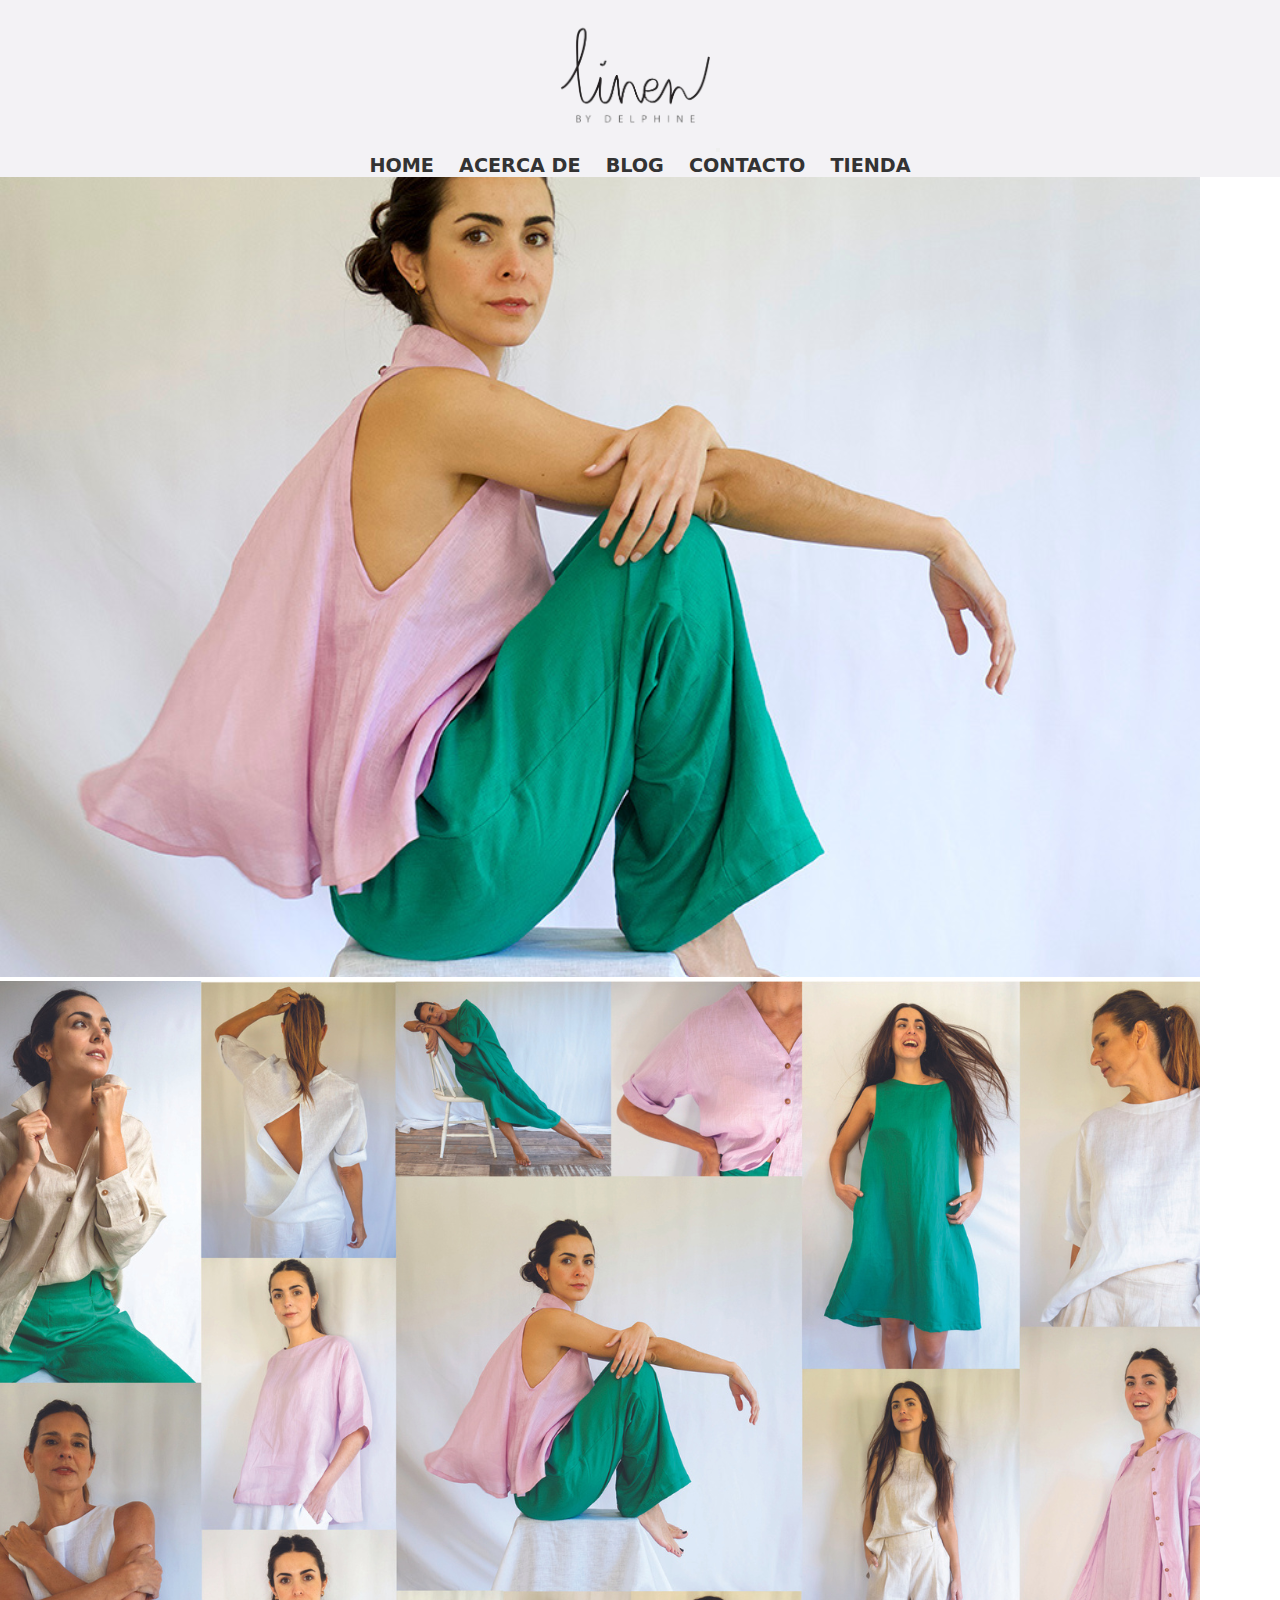
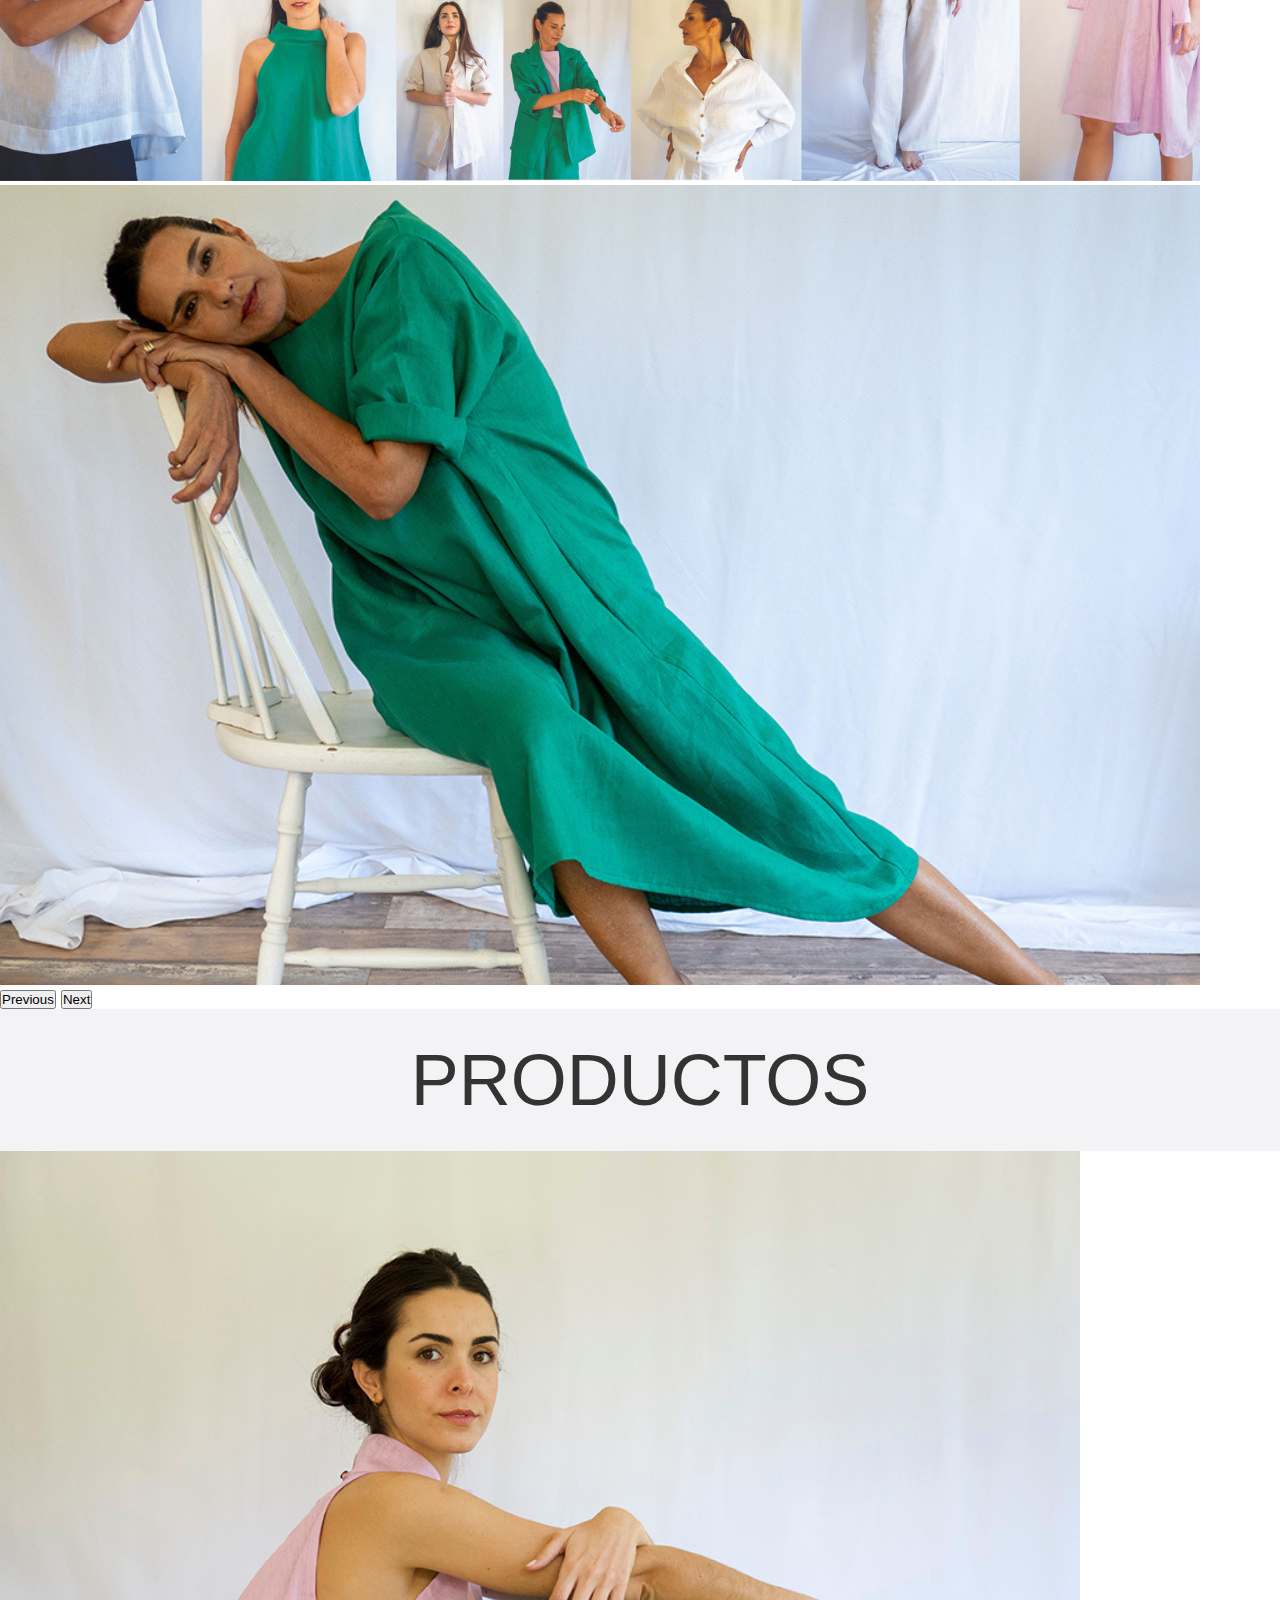
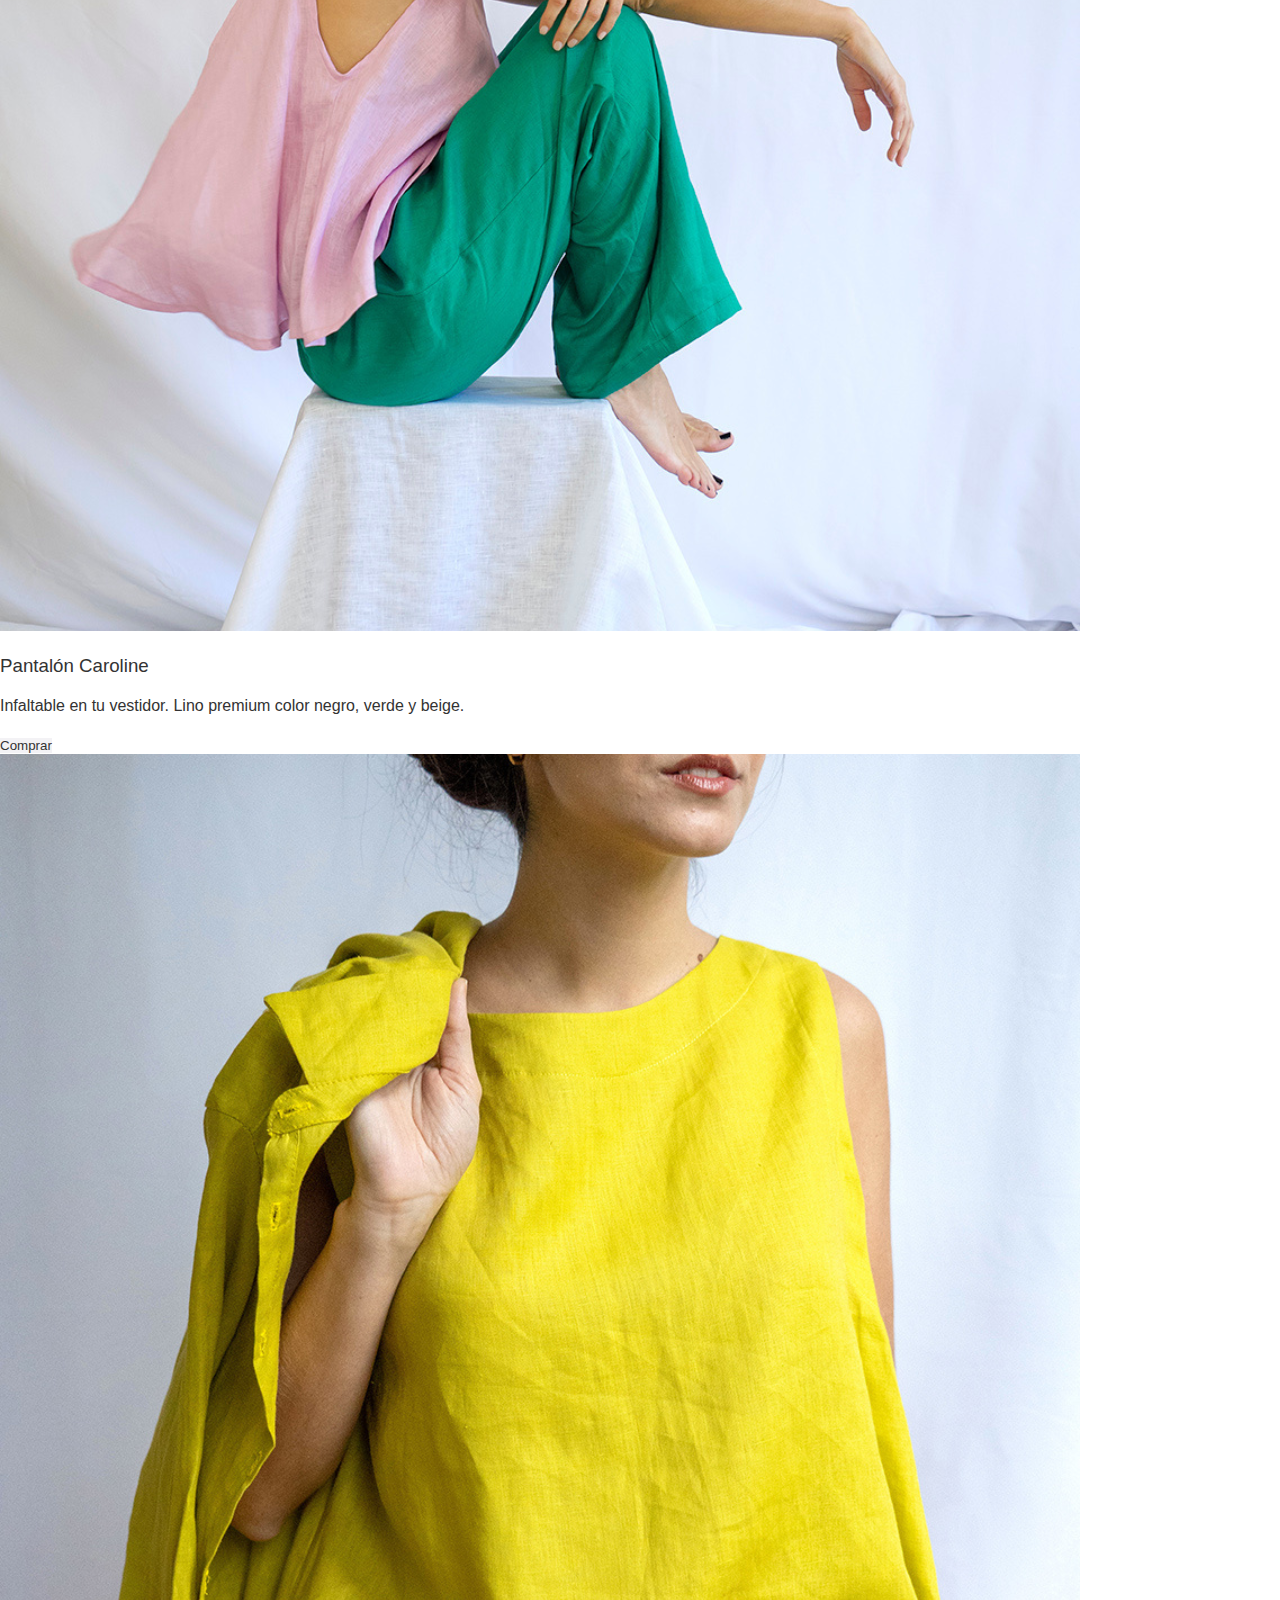
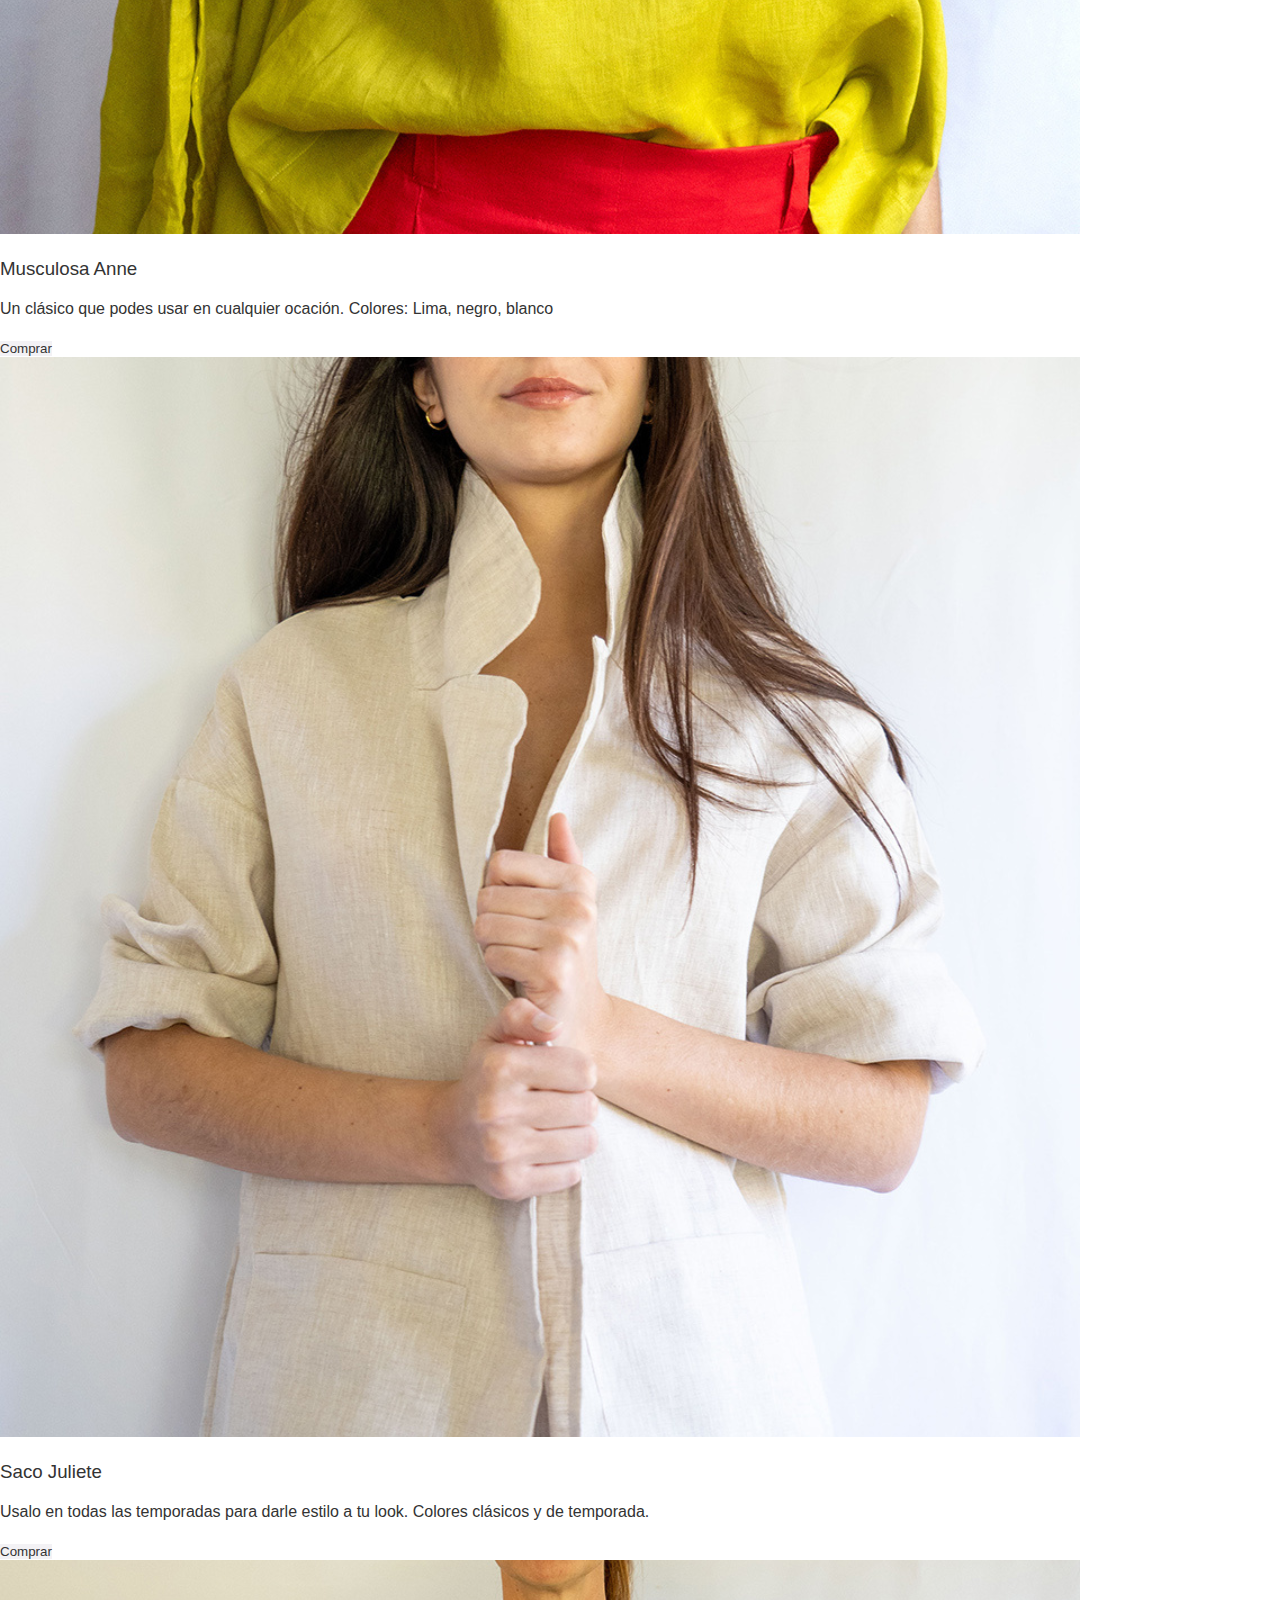
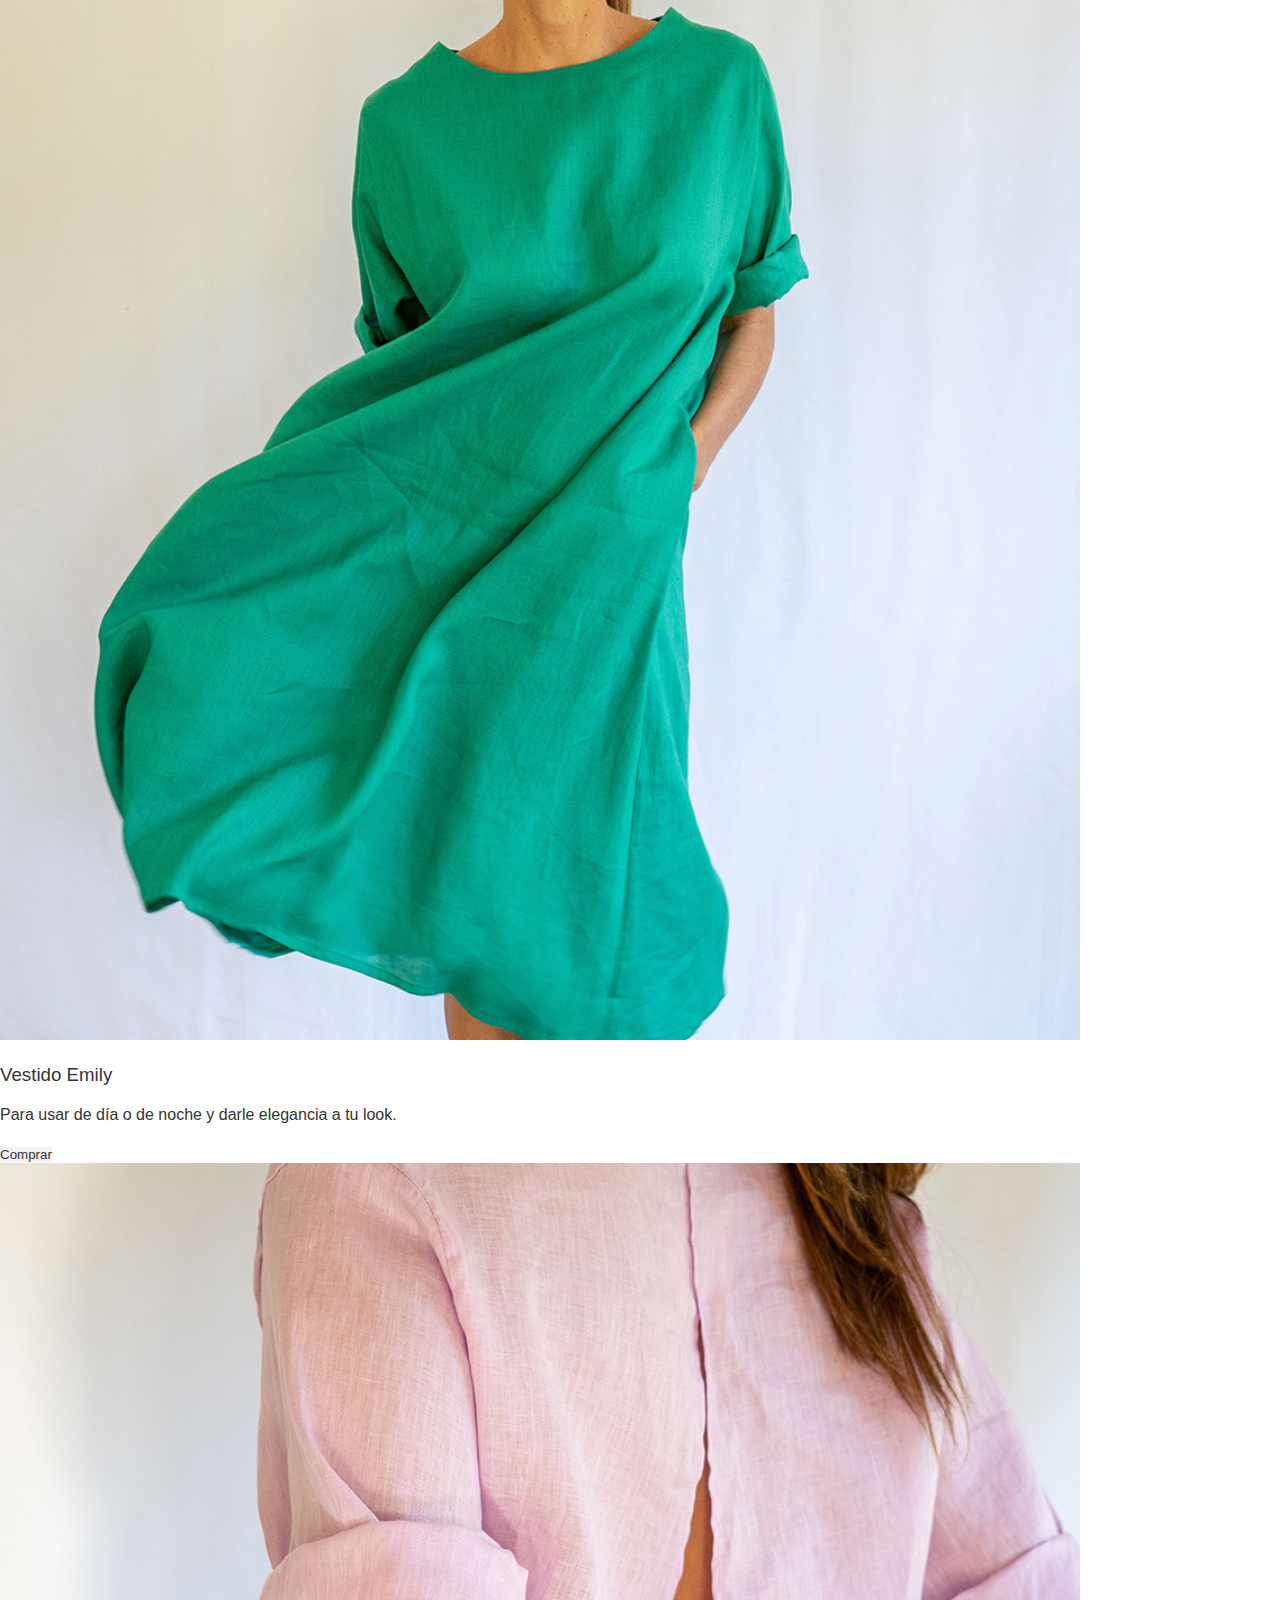
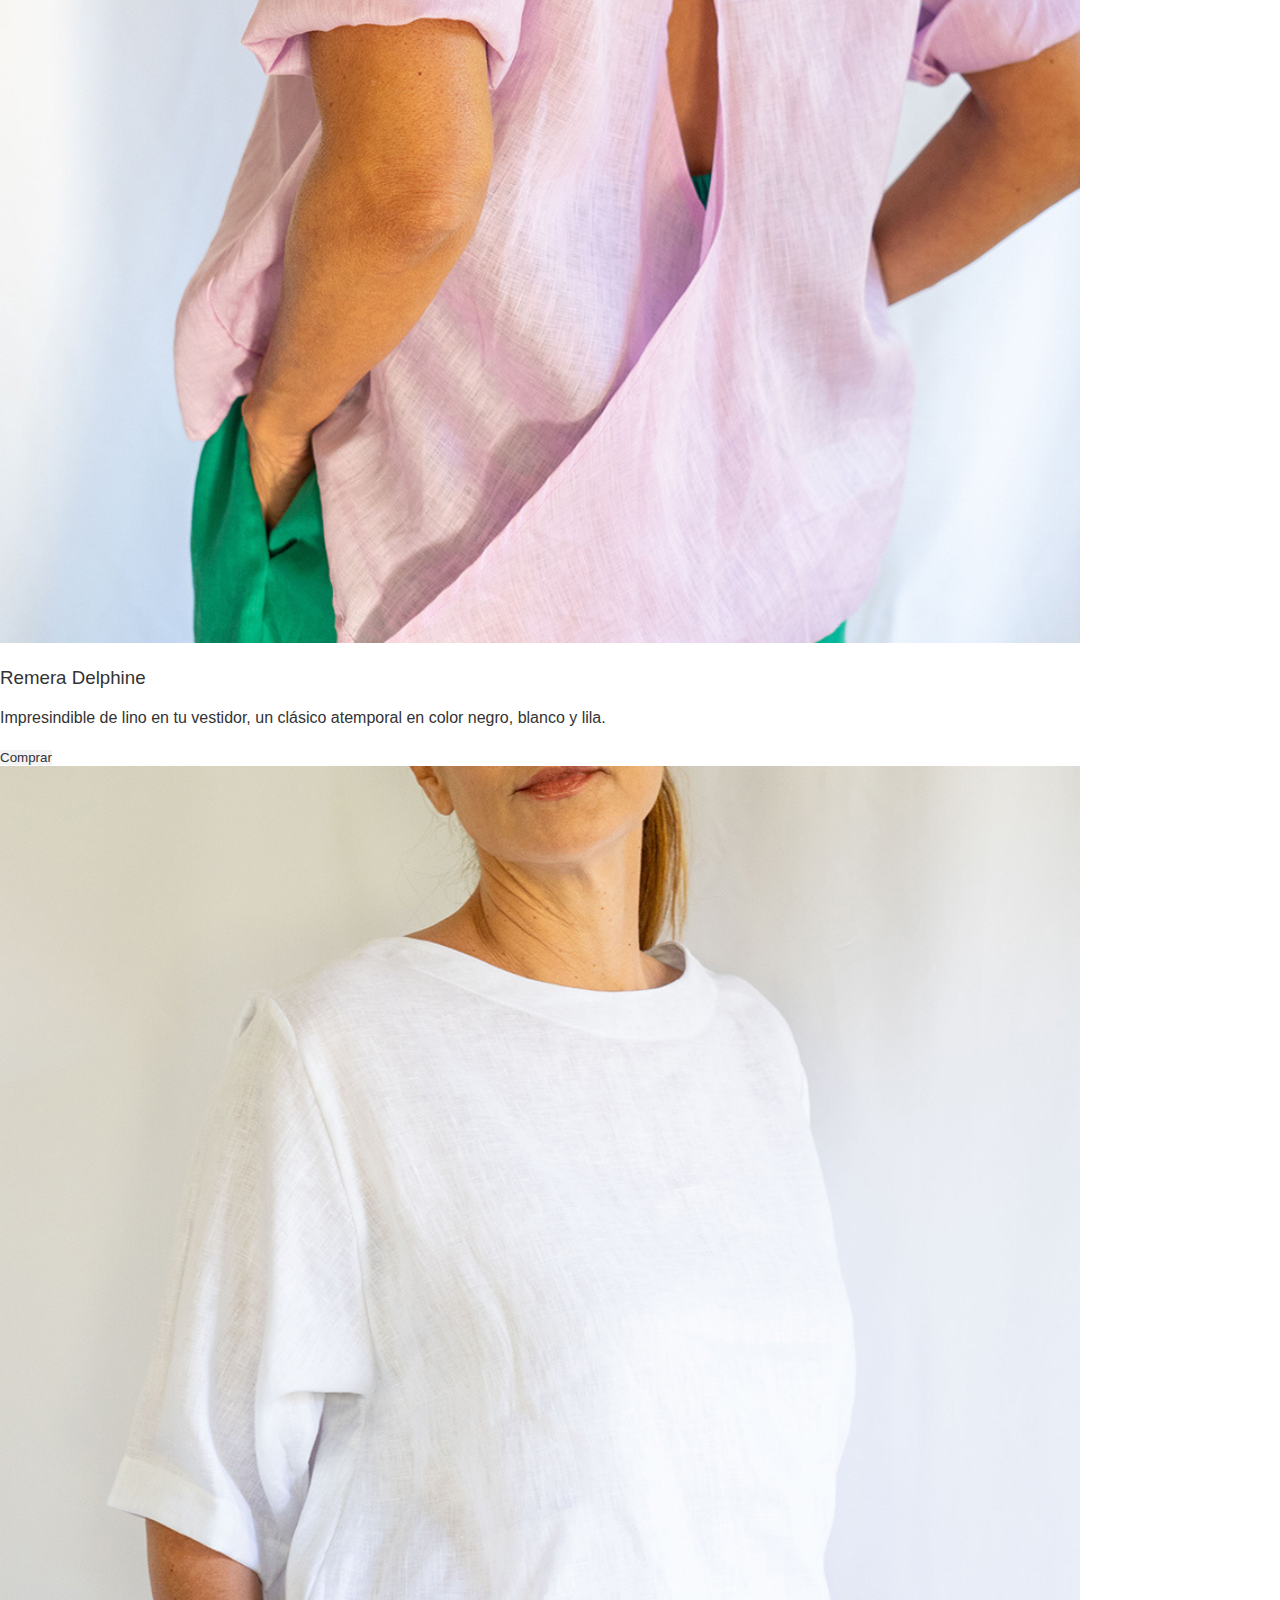
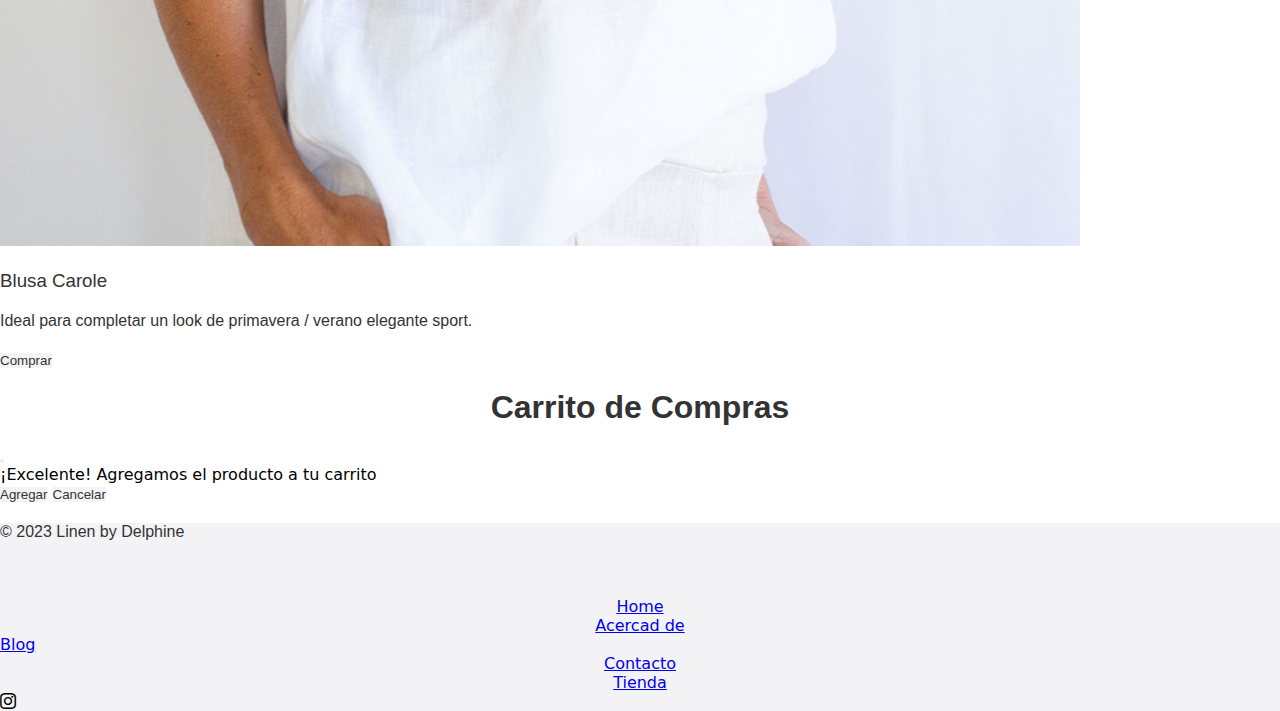
<file: index.html>
<!DOCTYPE html>
<html lang="es">

<head>
    <meta charset="UTF-8">
    <meta name="viewport" content="width=device-width, initial-scale=1.0">
    <title>Linen by Delphine | Home</title>
    <meta name="description" content="Linen by Delphine | Prendas de lino premium">
    <link href="https://cdn.jsdelivr.net/npm/bootstrap@5.3.2/dist/css/bootstrap.min.css" rel="stylesheet"
        integrity="sha384-T3c6CoIi6uLrA9TneNEoa7RxnatzjcDSCmG1MXxSR1GAsXEV/Dwwykc2MPK8M2HN" crossorigin="anonymous">

    <link rel="stylesheet" href="https://cdn.jsdelivr.net/npm/bootstrap-icons@1.11.1/font/bootstrap-icons.css">

    <link rel="stylesheet" href="css/estilo.css">

</head>

<!--  Class container es de boostrap -->

<body class="container-fluid">
    <!-- sticky-top para que no se mueva el encabezado -->
    <header class="sticky-top navbar navbar-expand-lg  encabezado">
        <div class="container-fluid">
            <a class="navbar-brand" href="#"></a>
            <img class="logo" src="img/logo linen by Delphine-transparente.png" alt="Logo Linen by Delphine">
            <button class="navbar-toggler" type="button" data-bs-toggle="collapse" data-bs-target="#navbarNavAltMarkup"
                aria-controls="navbarNavAltMarkup" aria-expanded="false" aria-label="Toggle navigation">
                <span class="navbar-toggler-icon"></span>
            </button>

            <nav class="collapse navbar-collapse" id="navbarNavAltMarkup">
                <ul class="navbar-nav ms-auto menuNav">
                    <div class="navbar-nav ms-auto">
                        <li><a class="nav-link" href="index.html">Home</a>
                        </li>
                        <li><a class="nav-link" href="html/acercade.html">Acerca de</a>
                        </li>
                        <li> <a class="nav-link" href="html/blog.html">Blog</a>
                        </li>
                        <li><a class="nav-link" href="html/contacto.html">Contacto</a>
                        </li>
                        <li><a class="nav-link" href="html/tienda.html">Tienda</a>
                        </li>
                    </div>
                </ul>
            </nav>
        </div>

    </header>


    <div id="carouselExample" class="carousel slide">
        <div class="carousel-inner">
            <div class="carousel-item active">
                <img src="img/Portada1.png" class="d-block w-100" alt="Portada Linen">
            </div>
            <div class="carousel-item">
                <img src="img/Portada 2.png" class="d-block w-100" alt="Effortless Chic Linen ">
            </div>
            <div class="carousel-item">
                <img src="img/Portada 3.png" class="d-block w-100" alt="Linen by Delphine">
            </div>
        </div>
        <button class="carousel-control-prev" type="button" data-bs-target="#carouselExample" data-bs-slide="prev">
            <span class="carousel-control-prev-icon" aria-hidden="true"></span>
            <span class="visually-hidden">Previous</span>
        </button>
        <button class="carousel-control-next" type="button" data-bs-target="#carouselExample" data-bs-slide="next">
            <span class="carousel-control-next-icon" aria-hidden="true"></span>
            <span class="visually-hidden">Next</span>
        </button>
    </div>

    </div>

    <div class="productos">
        <h2>Productos</h2>
    </div>

    <div class="row">
        <div class="card col-xl-4 col-md-6 col-sm-12">
            <img src="img/Cuadrada 1.png" class="card-img-top imgCard" alt="Camisa lino">
            <div class="card-body">
                <h3 class="card-title">Pantalón Caroline</h3>
                <p class="card-text">Infaltable en tu vestidor. Lino premium color negro, verde y beige.</p>
                <button type="button" class="btn btnLinen" data-bs-toggle="modal"
                    data-bs-target="#exampleModal">Comprar</button>
            </div>
        </div>

        <div class="card col-xl-4 col-md-6 col-sm-12">
            <img src="img/Cuadrada 2.png" class="card-img-top imgCard" alt="Musculosa lino">
            <div class="card-body">
                <h3 class="card-title">Musculosa Anne</h3>
                <p class="card-text">Un clásico que podes usar en cualquier ocación. Colores: Lima, negro, blanco</p>
                <button type="button" class="btn btnLinen" data-bs-toggle="modal"
                    data-bs-target="#exampleModal">Comprar</button>
            </div>
        </div>

        <div class="card col-xl-4 col-md-6 col-sm-12">
            <img src="img/Cuadrada 3.png" class="card-img-top imgCard" alt="Blusa lino">
            <div class="card-body ">
                <h3 class="card-title">Saco Juliete</h3>
                <p class="card-text">Usalo en todas las temporadas para darle estilo a tu look. Colores clásicos y de temporada.</p>
                <button type="button" class="btn btnLinen" data-bs-toggle="modal"
                    data-bs-target="#exampleModal">Comprar</button>
            </div>
        </div>

        <div class="card col-xl-4 col-md-6 col-sm-12">
            <img src="img/Cuadrada 4.png" class="card-img-top imgCard" alt="Saco lino">
            <div class="card-body">
                <h3 class="card-title">Vestido Emily</h3>
                <p class="card-text">Para usar de día o de noche y darle elegancia a tu look.</p>
                <button type="button" class="btn btnLinen" data-bs-toggle="modal"
                    data-bs-target="#exampleModal">Comprar</button>
            </div>
        </div>

        <div class="card col-xl-4 col-md-6 col-sm-12">
            <img src="img/Cuadrada 5.png" class="card-img-top imgCard" alt="Saco lino">
            <div class="card-body">
                <h3 class="card-title">Remera Delphine</h3>
                <p class="card-text">Impresindible de lino en tu vestidor, un clásico atemporal en color negro, blanco y lila.</p>
                <button type="button" class="btn btnLinen" data-bs-toggle="modal"
                    data-bs-target="#exampleModal">Comprar</button>
            </div>
        </div>

        <div class="card col-xl-4 col-md-6 col-sm-12">
            <img src="img/Cuadrada 6.png" class="card-img-top imgCard" alt="Saco lino">
            <div class="card-body">
                <h3 class="card-title">Blusa Carole</h3>
                <p class="card-text">Ideal para completar un look de primavera / verano elegante sport.</p>
                <button type="button" class="btn btnLinen" data-bs-toggle="modal"
                    data-bs-target="#exampleModal">Comprar</button>
            </div>
        </div>

    </div>


    <!-- MODAL -->

    <!-- Button trigger modal -->

    <!-- Modal -->


    <div class="modal fade" id="exampleModal" tabindex="-1" aria-labelledby="exampleModalLabel" aria-hidden="true">
        <div class="modal-dialog">
            <div class="modal-content">
                <div class="modal-header">
                    <h1 class="modal-title fs-5" id="exampleModalLabel">Carrito de Compras</h1>
                    <button type="button" class="btn-close" data-bs-dismiss="modal" aria-label="Close"></button>
                </div>
                <div class="modal-body">
                    ¡Excelente! Agregamos el producto a tu carrito
                </div>
                <div class="modal-footer">
                    <button type="button" class="btn btnLinen" data-bs-dismiss="modal">Agregar</button>
                    <button type="button" class="btn btnLinen">Cancelar</button>
                </div>
            </div>
        </div>
    </div>

    <!-- <div class="row"            <div class="img-fluid col-xl-3 col-md-12 col-sm-12">
                <img src="../img/Musculosa Carole Lima.jpg" alt="">
            </div>

            <div class="col-xl-9 col-md-12 col-sm-12">
                <h2>Colores de la temporada</h2>

                <p>
                    La propuesta de paleta de colores de esta temporada, lila, verde, fucsia, lima y rojo es una
                    elección
                    potente, llena de colores vibrantes que siguen la tendencia de la moda.

                    Pero como en Linen nos gusta acercarte básicos y atemporales tenemos los clásicos blanco, negro y
                    beige
                    con
                    los que podés armar tu fondo de placard.

                    La idea es que elijas los que más te gusten y juegues con ellos mezclándolos entre sí o
                    combinándolos
                    con
                    colores más clásicos.

                </p>
            </div>


            <div class="col-xl-9 col-md-12 col-sm-12">
                <h2>¿Cómo cuidar tu prenda Linen?</h2>

                <p>
                    El lino es un tejido resistente pero a su vez natural, por lo tanto, debe cuidarse más que otros
                    tejidos.

                    Se recomienda un lavado cuidadoso, para que tu prenda dure más tiempo.

                    Lavar a mano con detergente suave y secar colgado prolongará la vida útil de tu prenda.

                    Si querés lavar en lavarropas, siempre con agua fría y detergente suave. Colgá la prenda para
                    secarla.

                    Evitá el secarropas ya que éste puede encoger la prenda.

                    Si decidís planchar la prenda, asegurate de rociarla antes de plancharla.

                </p>
                <p> <a href="html/tienda.html">Tienda</a></li>
                </p>

            </div>

            <div class="img-fluid col-xl-3 col-md-12 col-sm-12">
                <img src="../img/Camisa Lea lila espalda.jpg" alt="">
            </div>

        </div>

        <div class="card mb-3" style="max-width: 540px;">
            <div class="row g-0">
                <div class="col-md-4">
                    <img src="img/Camisa Lea lila espalda.jpg" class="img-fluid rounded-start" alt="...">
                </div>
                <div class="col-md-8">
                    <div class="card-body">
                        <h5 class="card-title">Card title</h5>
                        <p class="card-text">This is a wider card with supporting text below as a natural lead-in to
                            additional content. This content is a little bit longer.</p>
                        <p class="card-text"><small class="text-body-secondary">Last updated 3 mins ago</small></p>
                    </div>
                </div>
            </div>
        </div>
> -->

    <footer class="d-flex flex-wrap justify-content-between align-items-center py-3 my-4 border-top">
        <p class="col-md-4 mb-0 text-body-">&copy; 2023 Linen by Delphine</p>

        <a href="/"
            class="col-md-4 d-flex align-items-center justify-content-center mb-3 mb-md-0 me-md-auto link-body-emphasis text-decoration-none">
            <svg class="bi me-2" width="40" height="32">
                <use xlink:href="#bootstrap" />
            </svg>

        </a>

        <ul class="nav col-md-4 justify-content-end">
            <li class="nav-item footerH"><a href="index.html" class="nav-link px-2">Home</a></li>
            <li class="nav-item footerH"><a href="html/acercade.html" class="nav-link px-2 footerH">Acercad de</a></li>
            <li class="nav-item"><a href="html/blog.html" class="nav-link px-2 footerH">Blog</a></li>
            <li class="nav-item footerH"><a href="html/contacto.html" class="nav-link px-2">Contacto</a></li>
            <li class="nav-item footerH"><a href="html/tienda.html" class="nav-link px-2">Tienda</a></li>
        </ul>

        <i class="bi bi-instagram"></i>

    </footer>




    <!-- BOOSTRAP El script va al final del body para que lea todas las etiquetas primero -->
    <script src="https://cdn.jsdelivr.net/npm/bootstrap@5.3.2/dist/js/bootstrap.bundle.min.js"
        integrity="sha384-C6RzsynM9kWDrMNeT87bh95OGNyZPhcTNXj1NW7RuBCsyN/o0jlpcV8Qyq46cDfL"
        crossorigin="anonymous"></script>


</body>

</html>
</file>
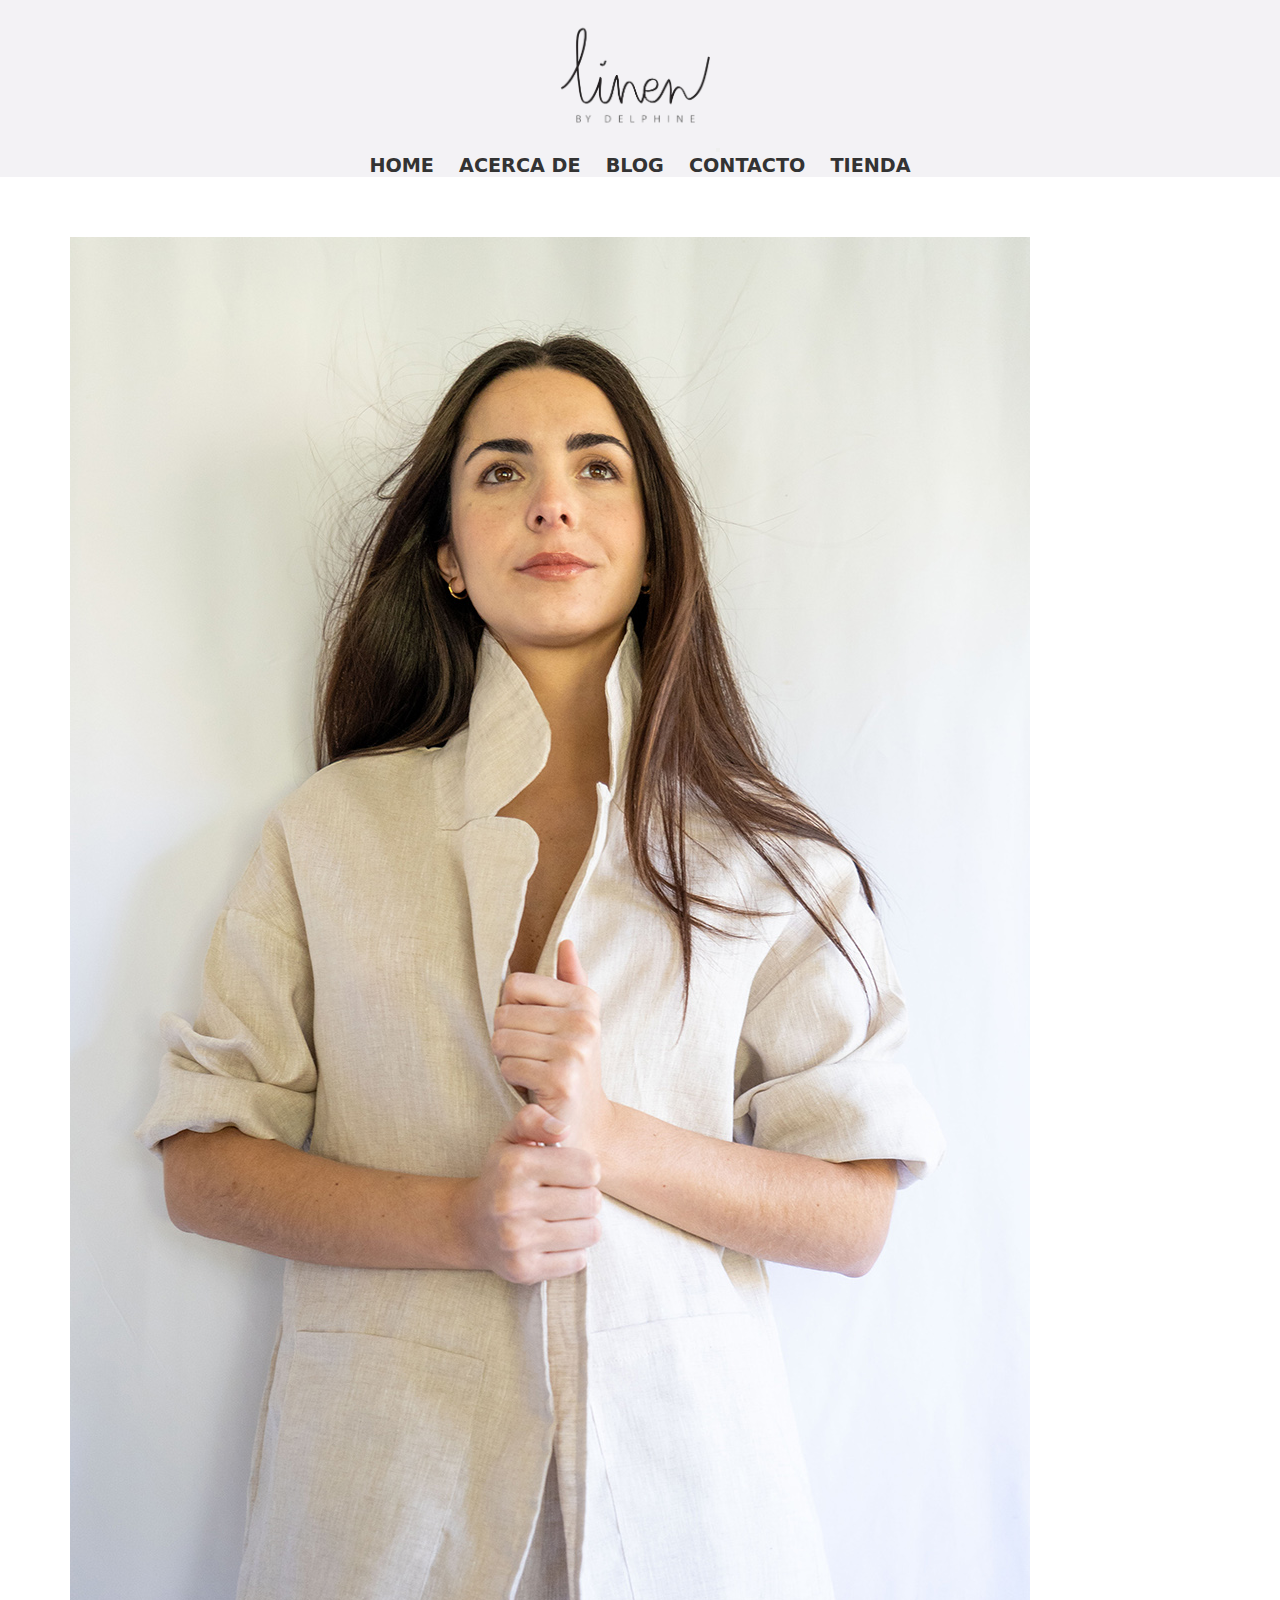
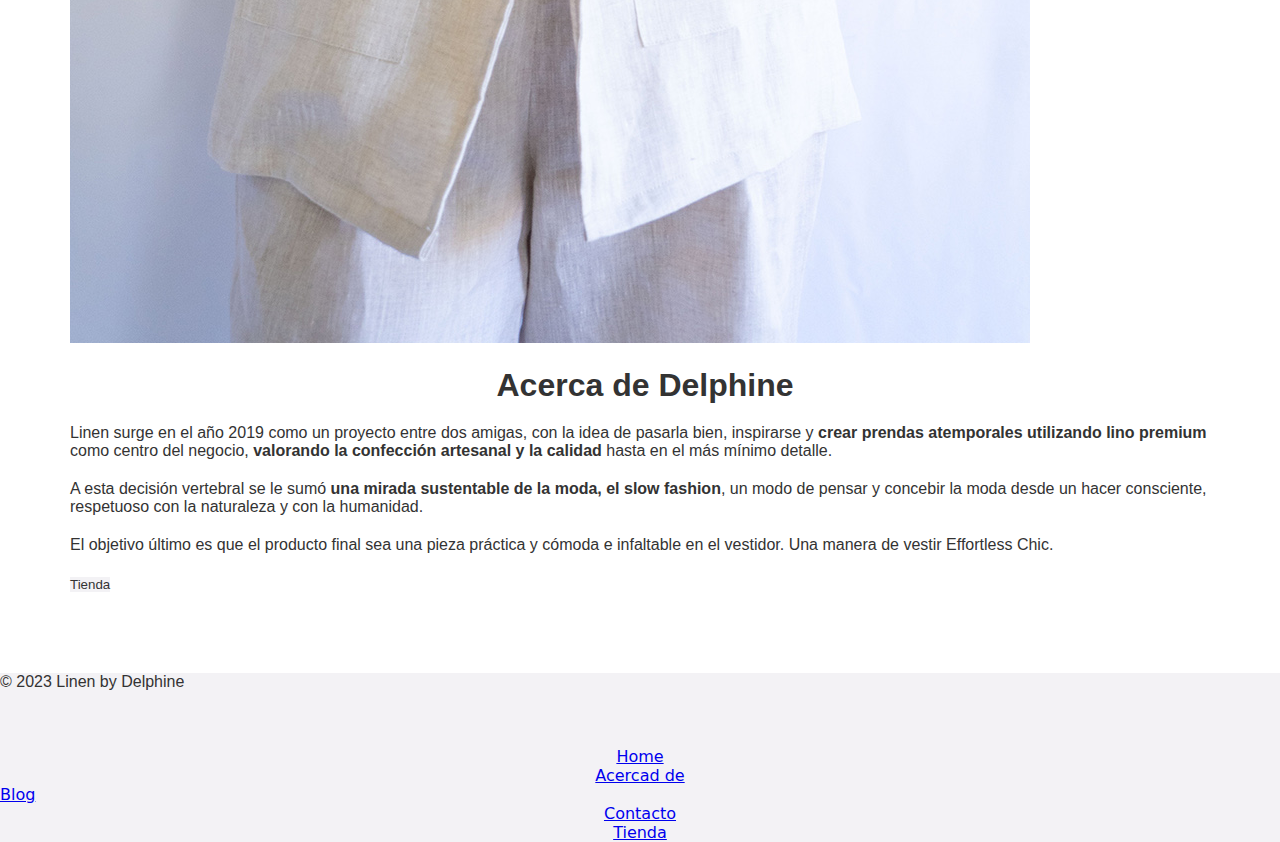
<file: html/acercade.html>
<!DOCTYPE html>
<html lang="es">

<head>
    <meta charset="UTF-8">
    <meta name="viewport" content="width=device-width, initial-scale=1.0">
    <meta name="description"
        content="Nuestra historia, conoce como surgió Linen by Delphine la marca que crea diseños únicos en lino premium">
    <title>Home</title>

    <link href="https://cdn.jsdelivr.net/npm/bootstrap@5.3.2/dist/css/bootstrap.min.css" rel="stylesheet"
        integrity="sha384-T3c6CoIi6uLrA9TneNEoa7RxnatzjcDSCmG1MXxSR1GAsXEV/Dwwykc2MPK8M2HN" crossorigin="anonymous">

    <link rel="stylesheet" href="../css/estilo.css">

</head>


<body class="container-fluid">

    <header class="sticky-top navbar navbar-expand-lg  encabezado">
        <div class="container-fluid">
            <a class="navbar-brand" href="../pruebaindex.html"></a>
            <img class="logo" src="../img/logo linen by Delphine-transparente.png" alt="Logo Linen by Delphine">
            <button class="navbar-toggler" type="button" data-bs-toggle="collapse" data-bs-target="#navbarNavAltMarkup"
                aria-controls="navbarNavAltMarkup" aria-expanded="false" aria-label="Toggle navigation">
                <span class="navbar-toggler-icon"></span>
            </button>

            <nav class="collapse navbar-collapse" id="navbarNavAltMarkup">
                <ul class="navbar-nav ms-auto menuNav">
                    <div class="navbar-nav ms-auto">
                        <li><a class="nav-link" href="../index.html">Home</a>
                        </li>
                        <li><a class="nav-link" href="acercade.html">Acerca de</a>
                        </li>
                        <li> <a class="nav-link" href="blog.html">Blog</a>
                        </li>
                        <li><a class="nav-link" href="contacto.html">Contacto</a>
                        </li>
                        <li><a class="nav-link" href="tienda.html">Tienda</a>
                        </li>
                    </div>
                </ul>
            </nav>
        </div>

    </header>

    <main>

        <div class="row g-2 divAcerca">
            <div class="col-md-4">
                <img src="../img/ACERCA DE LINEN.jpg" class="img-fluid rounded-start" alt="Acerca de Linen">
            </div>
            <div class="col-md-1">

            </div>
            <div class="col-md-7">
                <div class="card-body ">
                    <h1 class="card-title">Acerca de Delphine</h1>
                    <p class="card-text ">Linen surge en el año 2019 como un proyecto entre dos amigas, con la idea
                        de pasarla bien, inspirarse y
                        <span class="spanFont">crear prendas atemporales utilizando lino premium</span> como centro
                        del negocio,
                        <span class="spanFont">valorando la confección artesanal y la calidad</span> hasta en el más
                        mínimo
                        detalle.
                    </p>
                    <p class="card-text ">A esta decisión vertebral se le sumó <span class="spanFont">una mirada
                            sustentable de la
                            moda, el slow
                            fashion</span>, un modo de pensar y concebir la moda desde un hacer consciente,
                        respetuoso con la
                        naturaleza y con la humanidad.
                    </p>
                    <p class="card-text ">
                        El objetivo último es que el producto final sea una pieza práctica y cómoda e infaltable en
                        el vestidor.
                        Una manera de vestir Effortless Chic.
                    </p>


                    <button type="button" class="btn btnLinen btnAcerca" data-bs-toggle="modal"
                        data-bs-target="#exampleModal">Tienda</button>

                </div>

            </div>
            <div>
                <p></p>
            </div>



        </div>


    </main>


    <footer class="d-flex flex-wrap justify-content-between align-items-center py-3 my-4 border-top">
        <p class="col-md-4 mb-0 text-body-">&copy; 2023 Linen by Delphine</p>


        <a href="/"
            class="col-md-4 d-flex align-items-center justify-content-center mb-3 mb-md-0 me-md-auto link-body-emphasis text-decoration-none">
            <svg class="bi me-2" width="40" height="32">
                <use xlink:href="#bootstrap" />
            </svg>

        </a>

        <ul class="nav col-md-4 justify-content-end">
            <li class="nav-item footerH"><a href="../index.html" class="nav-link px-2">Home</a></li>
            <li class="nav-item footerH"><a href="acercade.html" class="nav-link px-2 footerH">Acercad de</a></li>
            <li class="nav-item"><a href="blog.html" class="nav-link px-2 footerH">Blog</a></li>
            <li class="nav-item footerH"><a href="contacto.html" class="nav-link px-2">Contacto</a></li>
            <li class="nav-item footerH"><a href="tienda.html" class="nav-link px-2">Tienda</a></li>
        </ul>

    </footer>




    <!-- BOOSTRAP El script va al final del body para que lea todas las etiquetas primero -->
    <script src="https://cdn.jsdelivr.net/npm/bootstrap@5.3.2/dist/js/bootstrap.bundle.min.js"
        integrity="sha384-C6RzsynM9kWDrMNeT87bh95OGNyZPhcTNXj1NW7RuBCsyN/o0jlpcV8Qyq46cDfL"
        crossorigin="anonymous"></script>




</body>

</html>
</file>
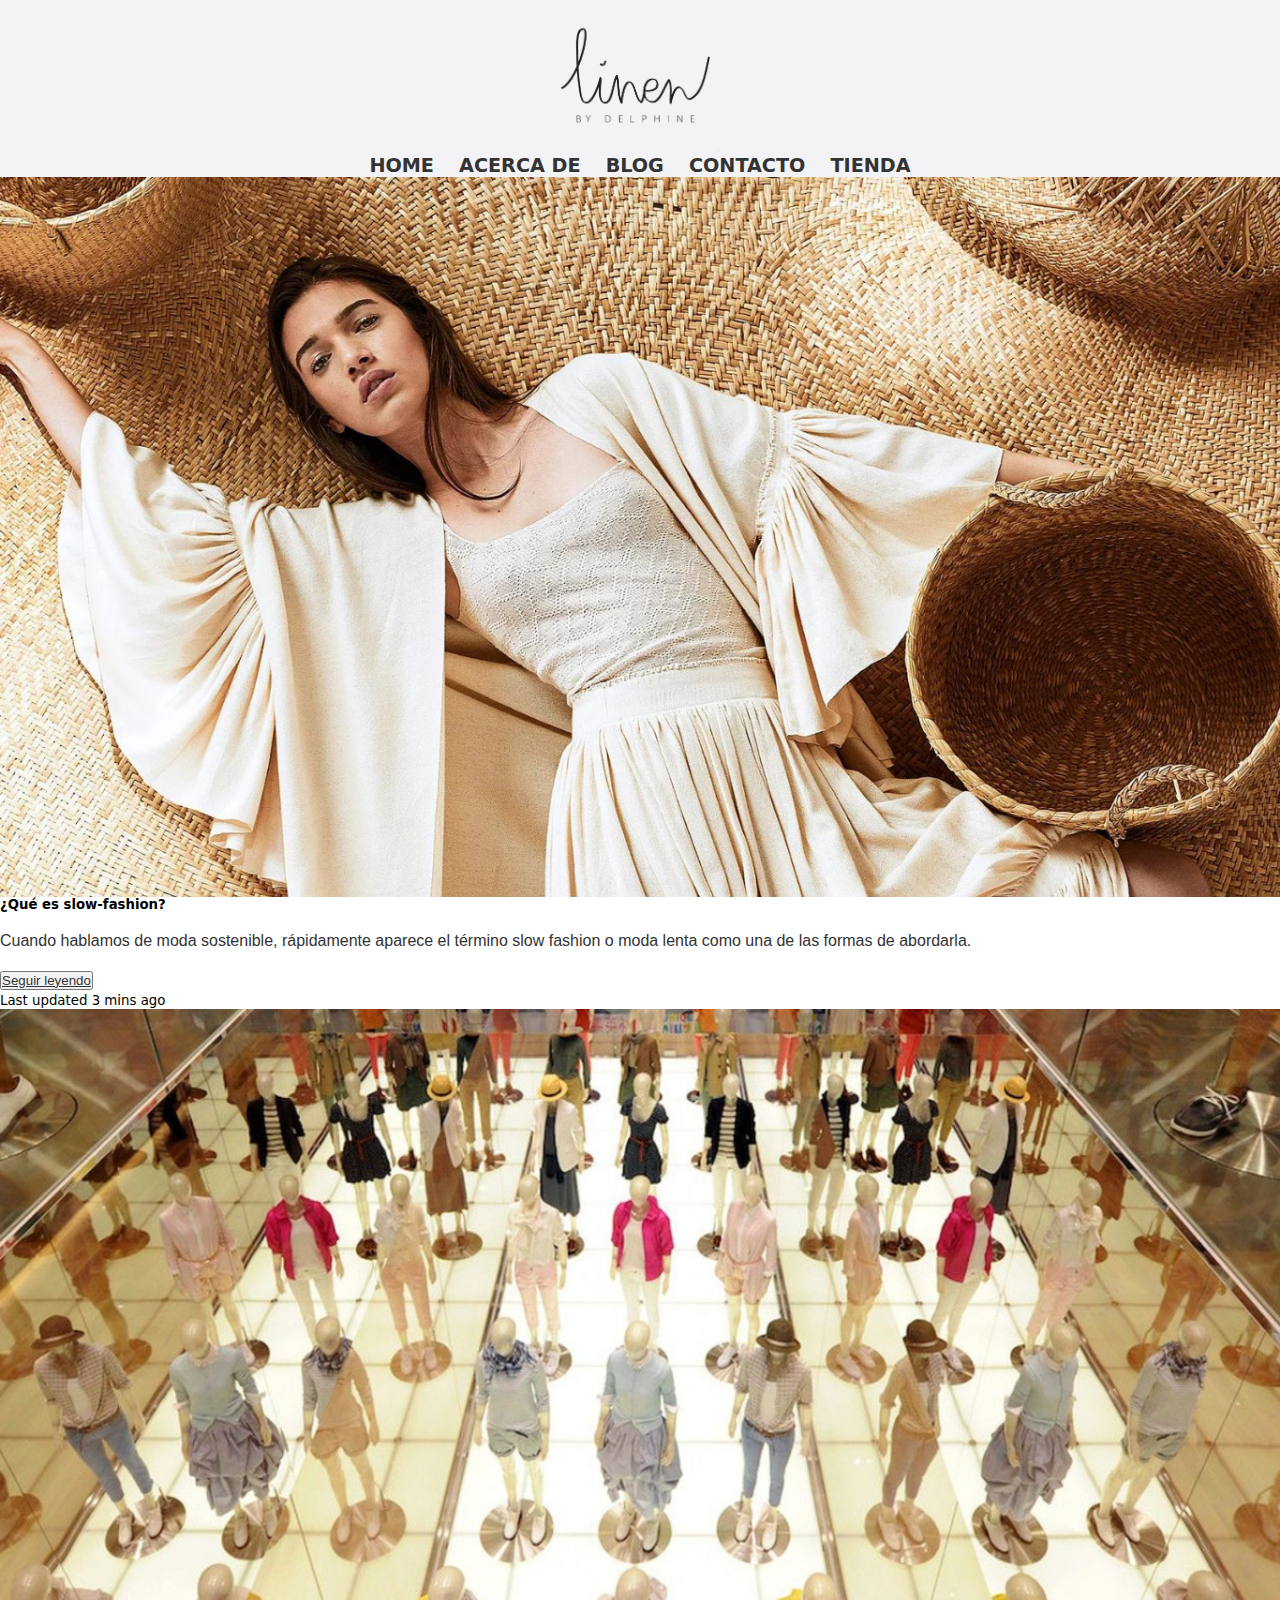
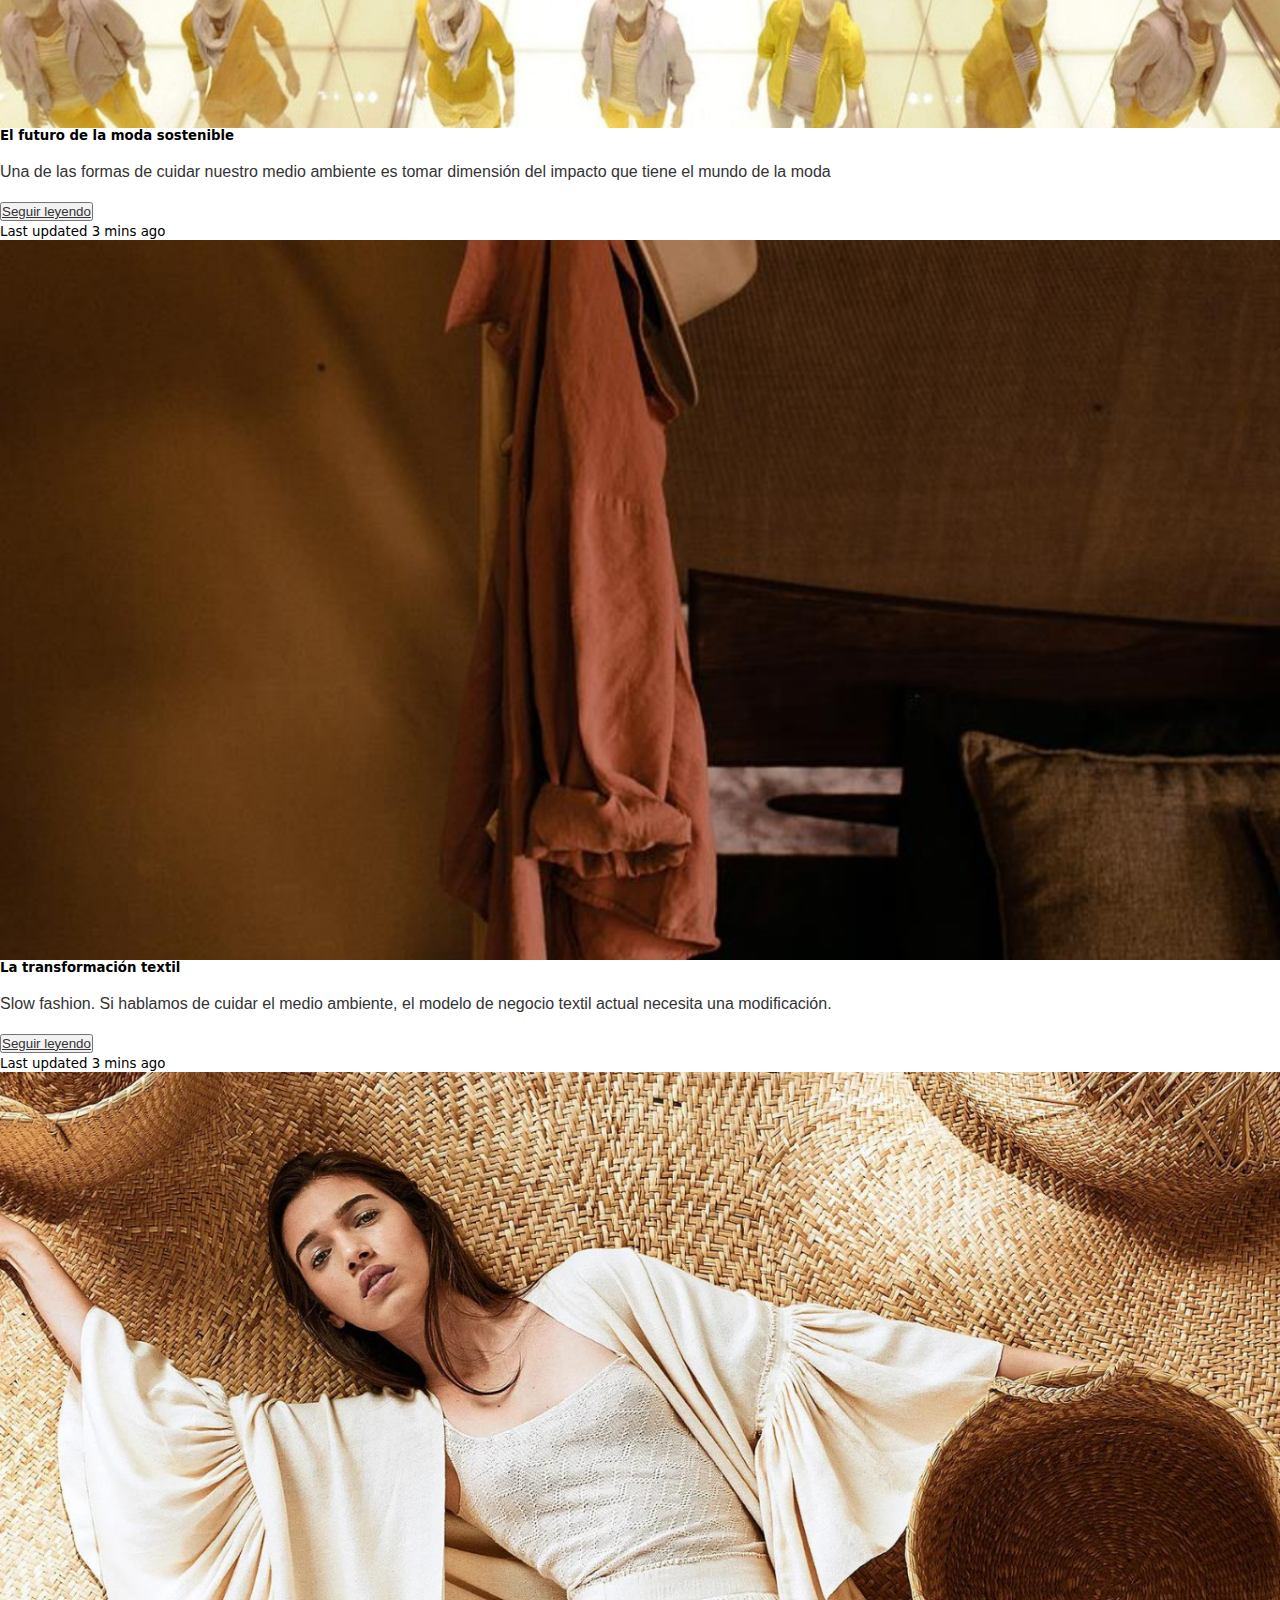
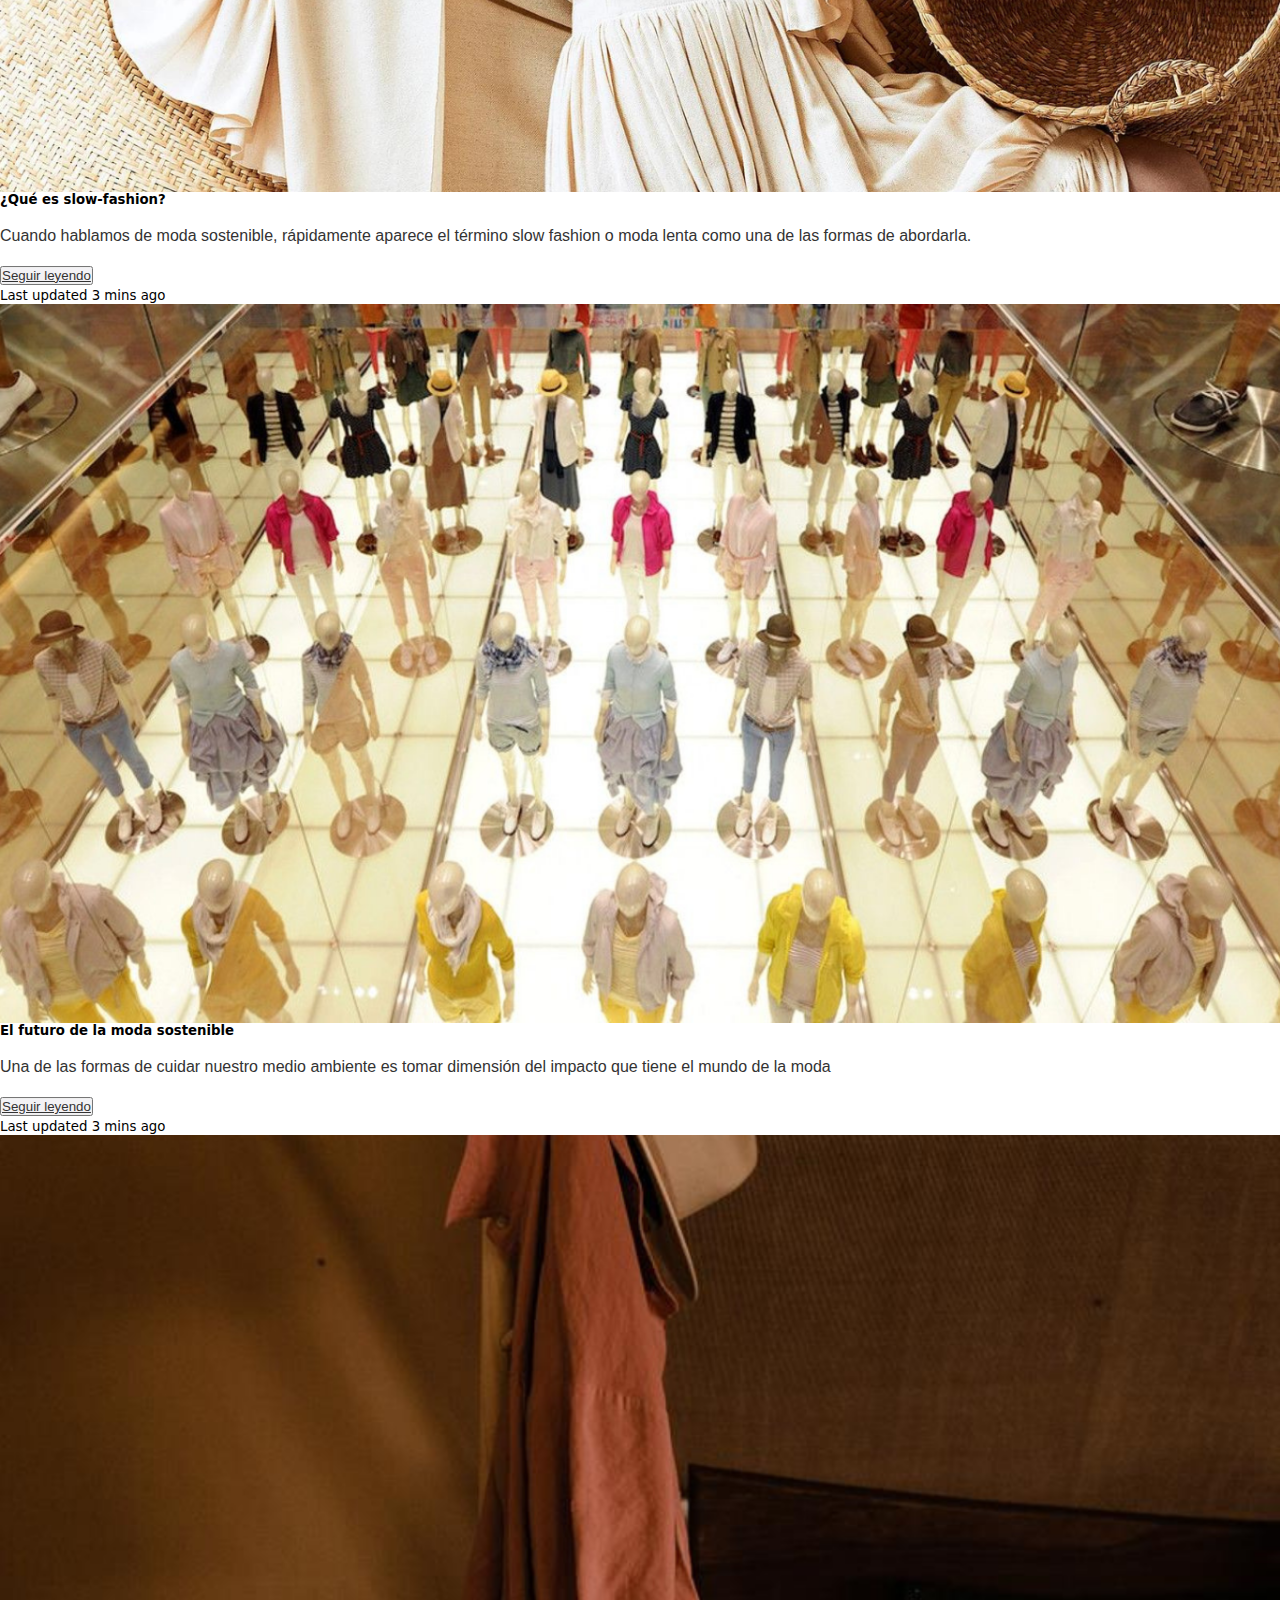
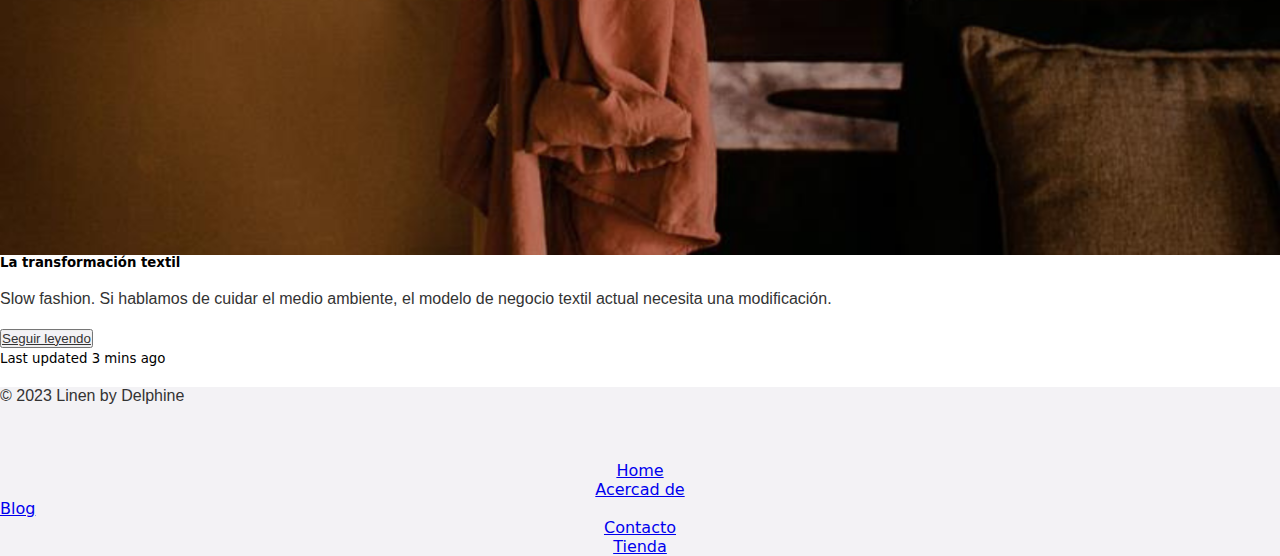
<file: html/blog.html>
<!DOCTYPE html>
<html lang="es">

<head>
  <meta charset="UTF-8">
  <meta name="viewport" content="width=device-width, initial-scale=1.0">
  <meta name="description" content="Nos gusta contarte novedades, tips y sugerencias, por eso creamos este blog para vos">
  <title>Linen by Delphine Blog</title>

  <link href="https://cdn.jsdelivr.net/npm/bootstrap@5.3.2/dist/css/bootstrap.min.css" rel="stylesheet"
    integrity="sha384-T3c6CoIi6uLrA9TneNEoa7RxnatzjcDSCmG1MXxSR1GAsXEV/Dwwykc2MPK8M2HN" crossorigin="anonymous">

  <link rel="stylesheet" href="../css/estilo.css">

</head>


<body class=" containerHeader">

  <header class="sticky-top navbar navbar-expand-lg  encabezado">
    <div class="container-fluid">
      <a class="navbar-brand" href="../pruebaindex.html"></a>
      <img class="logo" src="../img/logo linen by Delphine-transparente.png" alt="Logo Linen by Delphine">
      <button class="navbar-toggler" type="button" data-bs-toggle="collapse" data-bs-target="#navbarNavAltMarkup"
        aria-controls="navbarNavAltMarkup" aria-expanded="false" aria-label="Toggle navigation">
        <span class="navbar-toggler-icon"></span>
      </button>

      <nav class="collapse navbar-collapse" id="navbarNavAltMarkup">
        <ul class="navbar-nav ms-auto menuNav">
          <div class="navbar-nav ms-auto">
            <li><a class="nav-link" href="../index.html">Home</a>
            </li>
            <li><a class="nav-link" href="acercade.html">Acerca de</a>
            </li>
            <li> <a class="nav-link" href="blog.html">Blog</a>
            </li>
            <li><a class="nav-link" href="contacto.html">Contacto</a>
            </li>
            <li><a class="nav-link" href="tienda.html">Tienda</a>
            </li>
          </div>
        </ul>
      </nav>
    </div>

  </header>

  <div class="row row-cols-1 row-cols-md-3 g-4">
    <div class="col blogDim">
      <div class="card h-100">
        <img src="../img/revista vogue.png" class="card-img-top imgBlog" alt="...">
        <div class="card-body">
          <h5 class="card-title">¿Qué es slow-fashion?</h5>
          <p class="card-text">Cuando hablamos de moda sostenible, rápidamente aparece el término slow fashion o moda
            lenta como una de las formas de abordarla.</p>
          <button><a class="btn btnLinen" href="https://www.vogue.mx/moda/articulo/slow-fashion-que-es-definicion"
              target="_blank">Seguir leyendo</a></button>

        </div>

        <div class="card-footer">
          <small class="text-body-secondary">Last updated 3 mins ago</small>
        </div>
      </div>
    </div>
    <div class="col blogDim">
      <div class="card h-100">
        <img src="../img/revista marie claire.png" class="card-img-top imgBlog" alt="...">
        <div class="card-body">
          <h5 class="card-title">El futuro de la moda sostenible</h5>
          <p class="card-text">Una de las formas de cuidar nuestro medio ambiente es tomar dimensión del impacto que
            tiene el mundo de la moda</p>
          <button> <a class="btn btnLinen" href="https://www.revistabrooke.com/slow-fashion/" target="_blank">Seguir
              leyendo</a></button>

        </div>
        <div class="card-footer">
          <small class="text-body-secondary">Last updated 3 mins ago</small>
        </div>
      </div>
    </div>
    <div class="col blogDim">
      <div class="card h-100">
        <img src="../img/revista broke.png" class="card-img-top imgBlog" alt="...">
        <div class="card-body">
          <h5 class="card-title">La transformación textil</h5>
          <p class="card-text">Slow fashion. Si hablamos de cuidar el medio ambiente, el modelo de negocio textil actual
            necesita una modificación. </p>
          <button> <a class="btn btnLinen"
              href="https://marieclaire.perfil.com/noticias/moda/slow-fashion-la-transformacion-que-necesita-la-industria-textil.phtml/"
              target="_blank">Seguir leyendo</a></button>
        </div>
        <div class="card-footer">
          <small class="text-body-secondary">Last updated 3 mins ago</small>
        </div>
      </div>
    </div>
    <div class="col blogDim">
      <div class="card h-100">
        <img src="../img/revista vogue.png" class="card-img-top imgBlog" alt="...">
        <div class="card-body">
          <h5 class="card-title">¿Qué es slow-fashion?</h5>
          <p class="card-text">Cuando hablamos de moda sostenible, rápidamente aparece el término slow fashion o moda
            lenta como una de las formas de abordarla.</p>
          <button><a class="btn btnLinen" href="https://www.vogue.mx/moda/articulo/slow-fashion-que-es-definicion"
              target="_blank">Seguir leyendo</a></button>

        </div>

        <div class="card-footer">
          <small class="text-body-secondary">Last updated 3 mins ago</small>
        </div>
      </div>
    </div>
    <div class="col blogDim">
      <div class="card h-100">
        <img src="../img/revista marie claire.png" class="card-img-top imgBlog" alt="...">
        <div class="card-body">
          <h5 class="card-title">El futuro de la moda sostenible</h5>
          <p class="card-text">Una de las formas de cuidar nuestro medio ambiente es tomar dimensión del impacto que
            tiene el mundo de la moda</p>
          <button> <a class="btn btnLinen" href="https://www.revistabrooke.com/slow-fashion/" target="_blank">Seguir
              leyendo</a></button>

        </div>
        <div class="card-footer">
          <small class="text-body-secondary">Last updated 3 mins ago</small>
        </div>
      </div>
    </div>
    <div class="col blogDim">
      <div class="card h-100">
        <img src="../img/revista broke.png" class="card-img-top imgBlog" alt="...">
        <div class="card-body">
          <h5 class="card-title">La transformación textil</h5>
          <p class="card-text">Slow fashion. Si hablamos de cuidar el medio ambiente, el modelo de negocio textil actual
            necesita una modificación. </p>
          <button> <a class="btn btnLinen"
              href="https://marieclaire.perfil.com/noticias/moda/slow-fashion-la-transformacion-que-necesita-la-industria-textil.phtml/"
              target="_blank">Seguir leyendo</a></button>
        </div>
        <div class="card-footer">
          <small class="text-body-secondary">Last updated 3 mins ago</small>
        </div>
      </div>
    </div>
  </div>


  <footer class="d-flex flex-wrap justify-content-between align-items-center py-3 my-4 border-top">
    <p class="col-md-4 mb-0 text-body-">&copy; 2023 Linen by Delphine</p>


    <a href="/"
      class="col-md-4 d-flex align-items-center justify-content-center mb-3 mb-md-0 me-md-auto link-body-emphasis text-decoration-none">
      <svg class="bi me-2" width="40" height="32">
        <use xlink:href="#bootstrap" />
      </svg>

    </a>

    <ul class="nav col-md-4 justify-content-end">
      <li class="nav-item footerH"><a href="../index.html" class="nav-link px-2">Home</a></li>
      <li class="nav-item footerH"><a href="acercade.html" class="nav-link px-2 footerH">Acercad de</a></li>
      <li class="nav-item"><a href="blog.html" class="nav-link px-2 footerH">Blog</a></li>
      <li class="nav-item footerH"><a href="contacto.html" class="nav-link px-2">Contacto</a></li>
      <li class="nav-item footerH"><a href="tienda.html" class="nav-link px-2">Tienda</a></li>
    </ul>

  </footer>




  <!-- BOOSTRAP El script va al final del body para que lea todas las etiquetas primero -->
  <script src="https://cdn.jsdelivr.net/npm/bootstrap@5.3.2/dist/js/bootstrap.bundle.min.js"
    integrity="sha384-C6RzsynM9kWDrMNeT87bh95OGNyZPhcTNXj1NW7RuBCsyN/o0jlpcV8Qyq46cDfL"
    crossorigin="anonymous"></script>


</body>

</html>
</file>
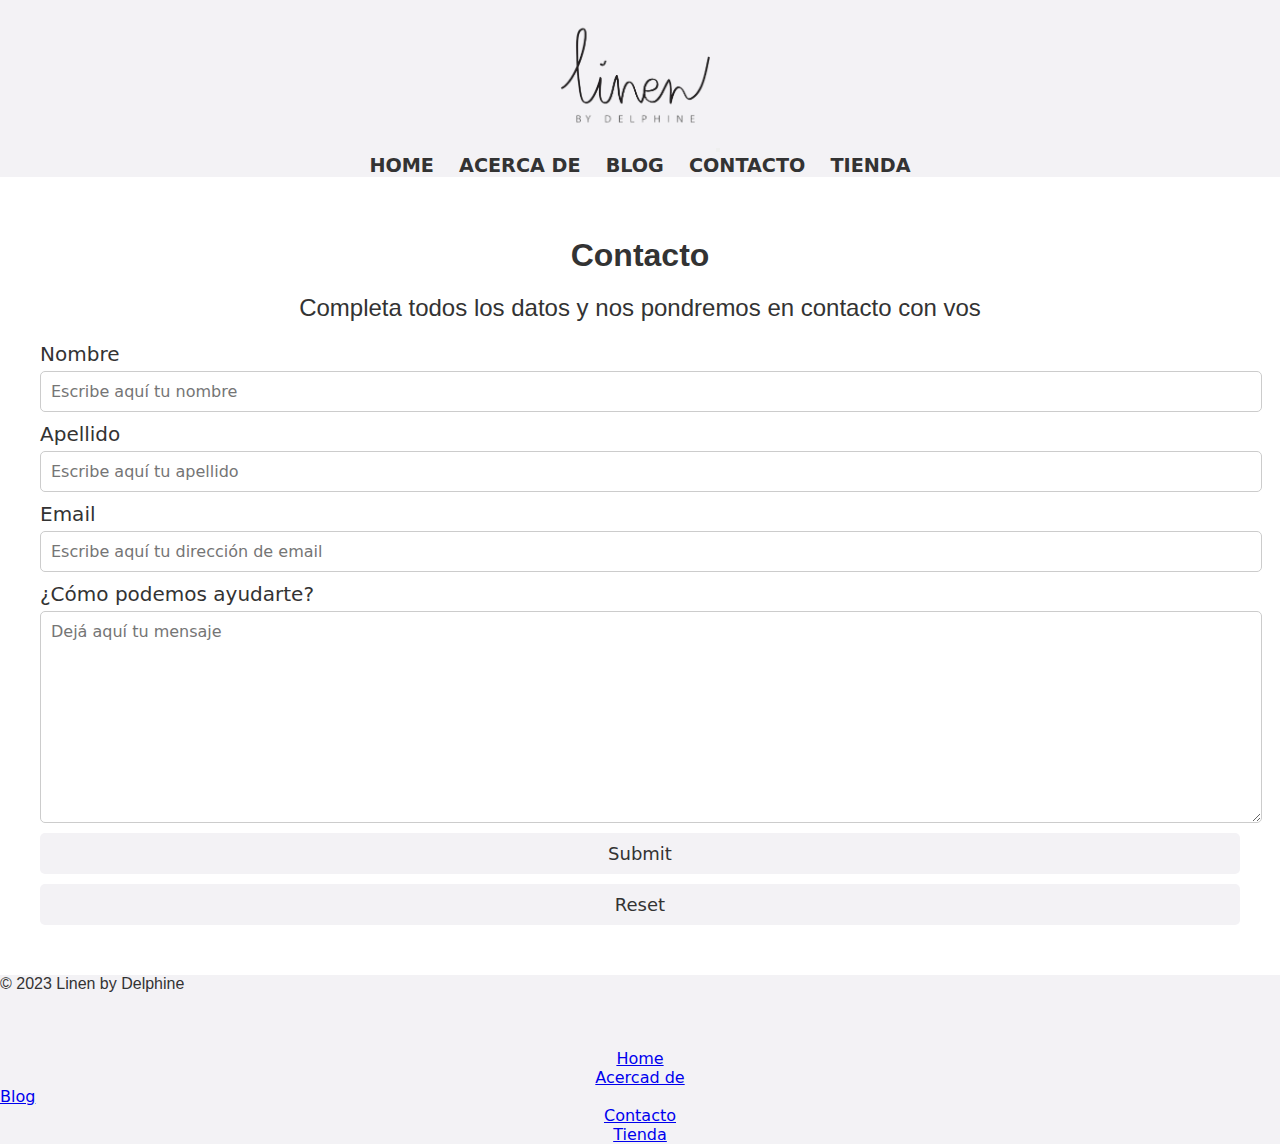
<file: html/contacto.html>
<!DOCTYPE html>
<html lang="es">

<head>
    <meta charset="UTF-8">
    <meta name="viewport" content="width=device-width, initial-scale=1.0">
    <meta name="description" content="Contacta al equipo de Linen by Delphine por dudas, consultas y sugerencias">
    <title>Linen by Delphine | Contacto</title>

    <link href="https://cdn.jsdelivr.net/npm/bootstrap@5.3.2/dist/css/bootstrap.min.css" rel="stylesheet"
        integrity="sha384-T3c6CoIi6uLrA9TneNEoa7RxnatzjcDSCmG1MXxSR1GAsXEV/Dwwykc2MPK8M2HN" crossorigin="anonymous">

    <link rel="stylesheet" href="../css/estilo.css">

</head>


<body class="container-fluid">

    <header class="sticky-top navbar navbar-expand-lg  encabezado">
        <div class="container-fluid">
            <a class="navbar-brand" href="../pruebaindex.html"></a>
            <img class="logo" src="../img/logo linen by Delphine-transparente.png" alt="Logo Linen by Delphine">
            <button class="navbar-toggler" type="button" data-bs-toggle="collapse" data-bs-target="#navbarNavAltMarkup"
                aria-controls="navbarNavAltMarkup" aria-expanded="false" aria-label="Toggle navigation">
                <span class="navbar-toggler-icon"></span>
            </button>

            <nav class="collapse navbar-collapse" id="navbarNavAltMarkup">
                <ul class="navbar-nav ms-auto menuNav">
                    <div class="navbar-nav ms-auto">
                        <li><a class="nav-link" href="../index.html">Home</a>
                        </li>
                        <li><a class="nav-link" href="acercade.html">Acerca de</a>
                        </li>
                        <li> <a class="nav-link" href="blog.html">Blog</a>
                        </li>
                        <li><a class="nav-link" href="contacto.html">Contacto</a>
                        </li>
                        <li><a class="nav-link" href="tienda.html">Tienda</a>
                        </li>
                    </div>
                </ul>
            </nav>
        </div>

    </header>

    <main>
        <h1>Contacto</h1>

        <h2>Completa todos los datos y nos pondremos en contacto con vos</h2>

        <form>

            <label for="nombre">Nombre</label>
            <input type="text" id="nombre" placeholder="Escribe aquí tu nombre">

            <label for="apellido">Apellido</label>
            <input type="text" id="apellido" placeholder="Escribe aquí tu apellido">

            <label for="email">Email</label>
            <input type="email" id="email" placeholder="Escribe aquí tu dirección de email">

            <label for="detalle">¿Cómo podemos ayudarte?</label>
            <textarea name="" id="detalle" cols="30" rows="10" placeholder="Dejá aquí tu mensaje"></textarea>

            <input class="btnForm" type="submit">
            <input class="btnForm" type="reset">



        </form>



    </main>

   
<footer class="d-flex flex-wrap justify-content-between align-items-center py-3 my-4 border-top">
    <p class="col-md-4 mb-0 text-body-">&copy; 2023 Linen by Delphine</p>


    <a href="/" class="col-md-4 d-flex align-items-center justify-content-center mb-3 mb-md-0 me-md-auto link-body-emphasis text-decoration-none">
      <svg class="bi me-2" width="40" height="32"><use xlink:href="#bootstrap"/></svg>
 
    </a>

    <ul class="nav col-md-4 justify-content-end">
        <li class="nav-item footerH"><a href="../index.html" class="nav-link px-2">Home</a></li>
        <li class="nav-item footerH"><a href="acercade.html" class="nav-link px-2 footerH">Acercad de</a></li>
        <li class="nav-item"><a href="blog.html" class="nav-link px-2 footerH">Blog</a></li>
        <li class="nav-item footerH"><a href="contacto.html" class="nav-link px-2">Contacto</a></li>
        <li class="nav-item footerH"><a href="tienda.html" class="nav-link px-2">Tienda</a></li>
    </ul>

  </footer>




    <!-- BOOSTRAP El script va al final del body para que lea todas las etiquetas primero -->
    <script src="https://cdn.jsdelivr.net/npm/bootstrap@5.3.2/dist/js/bootstrap.bundle.min.js"
        integrity="sha384-C6RzsynM9kWDrMNeT87bh95OGNyZPhcTNXj1NW7RuBCsyN/o0jlpcV8Qyq46cDfL"
        crossorigin="anonymous"></script>


</body>

</html>
</file>
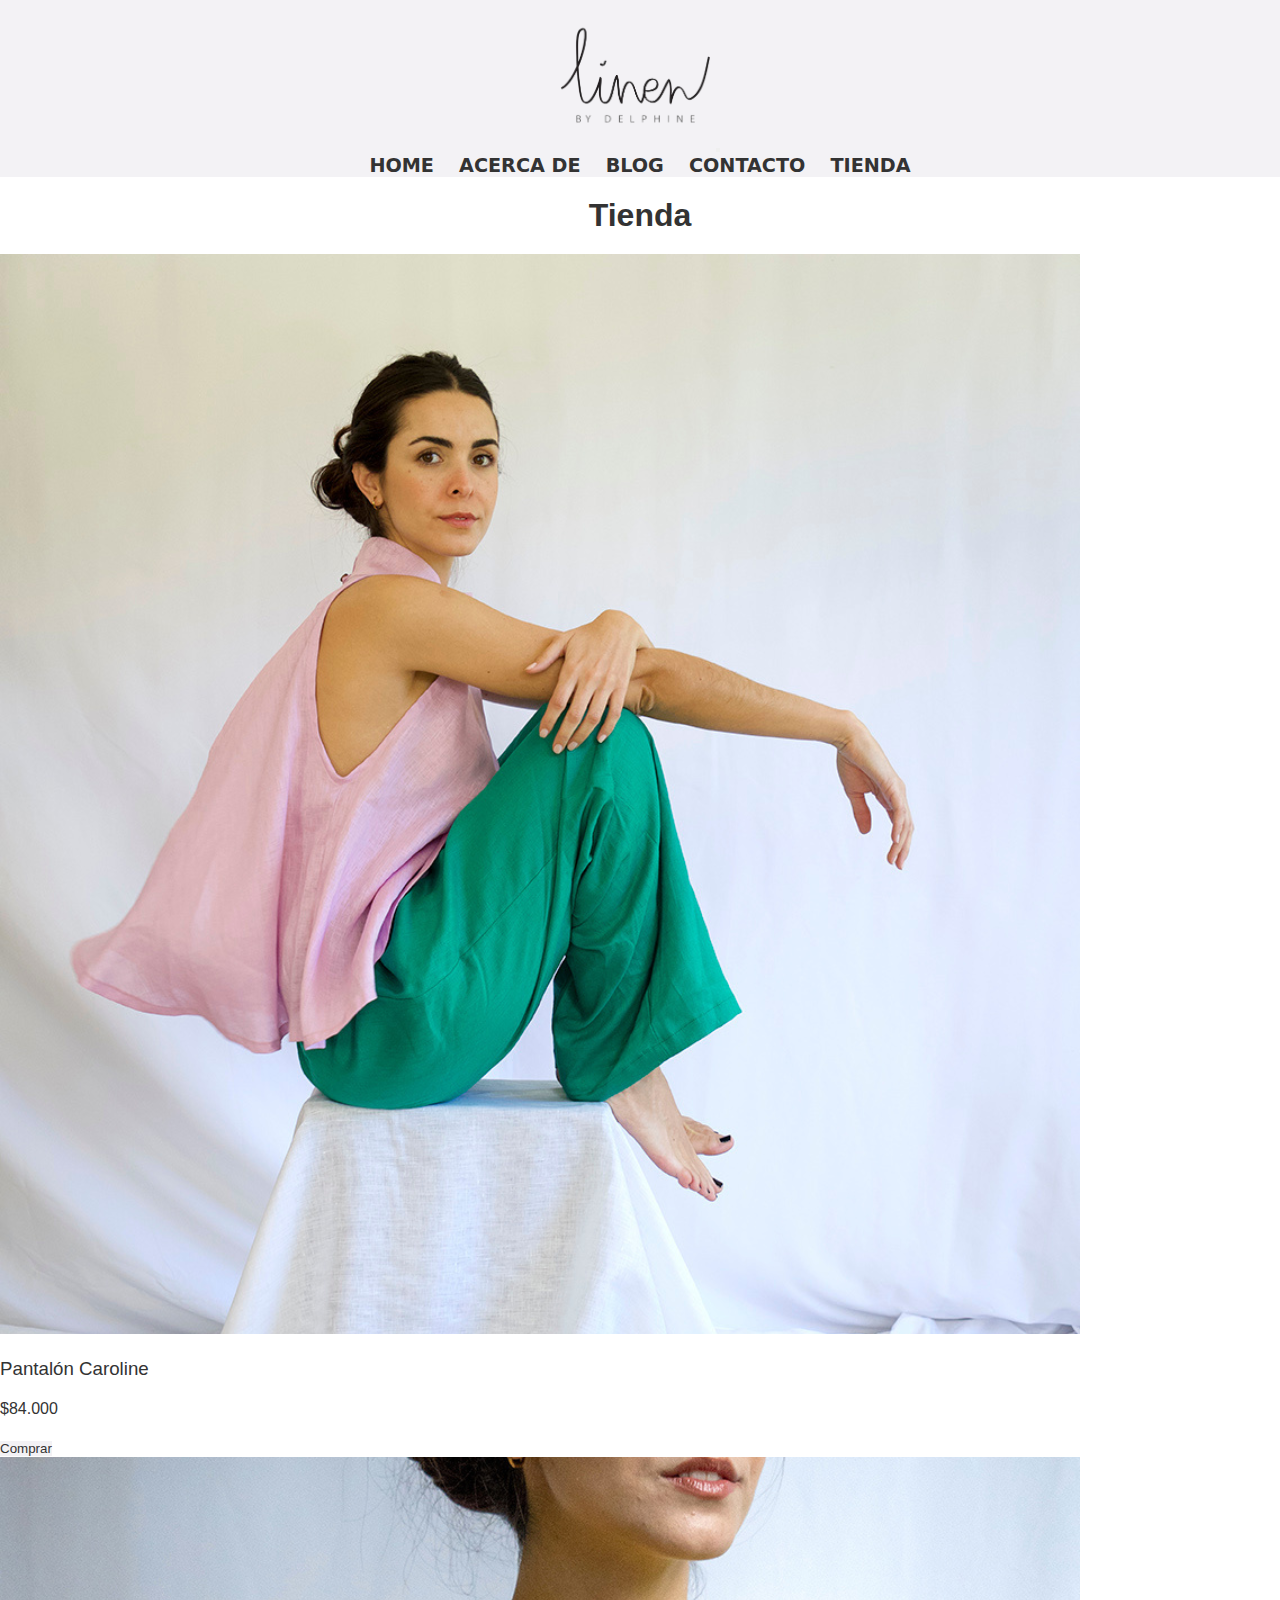
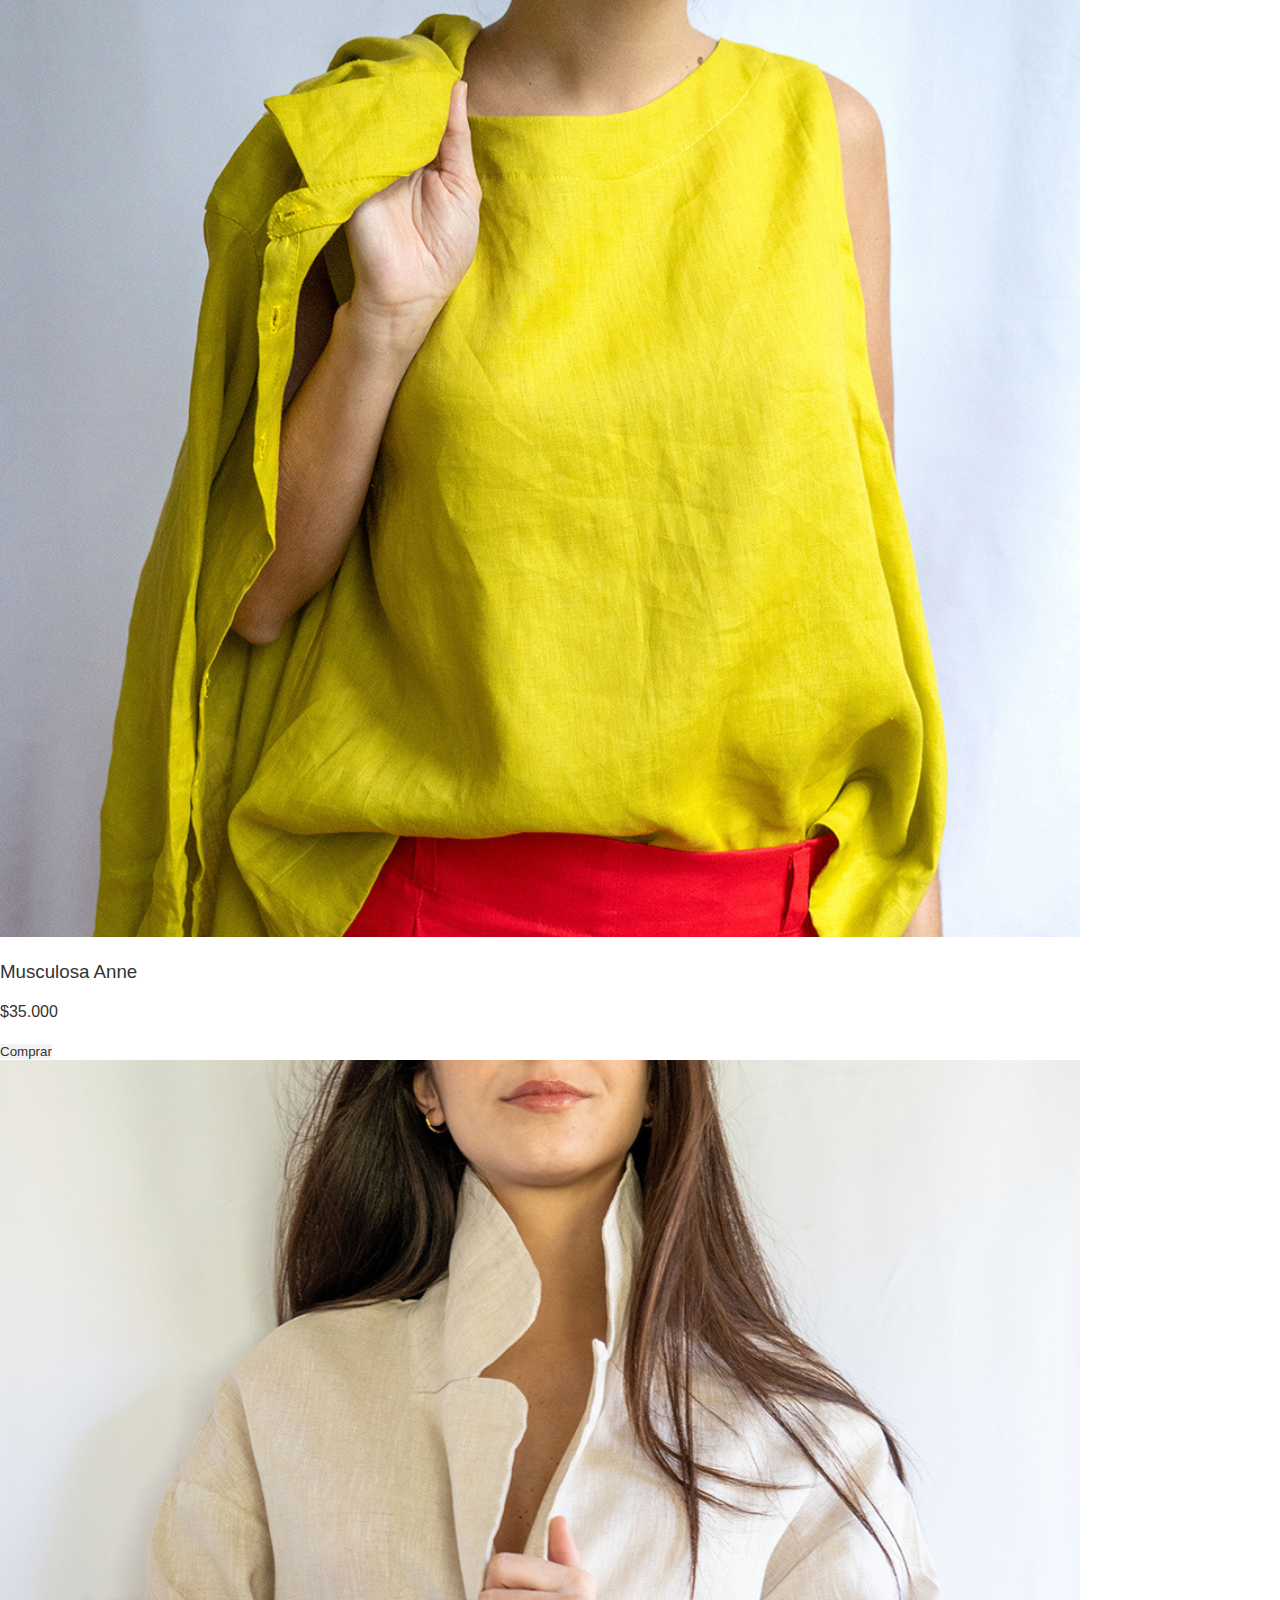
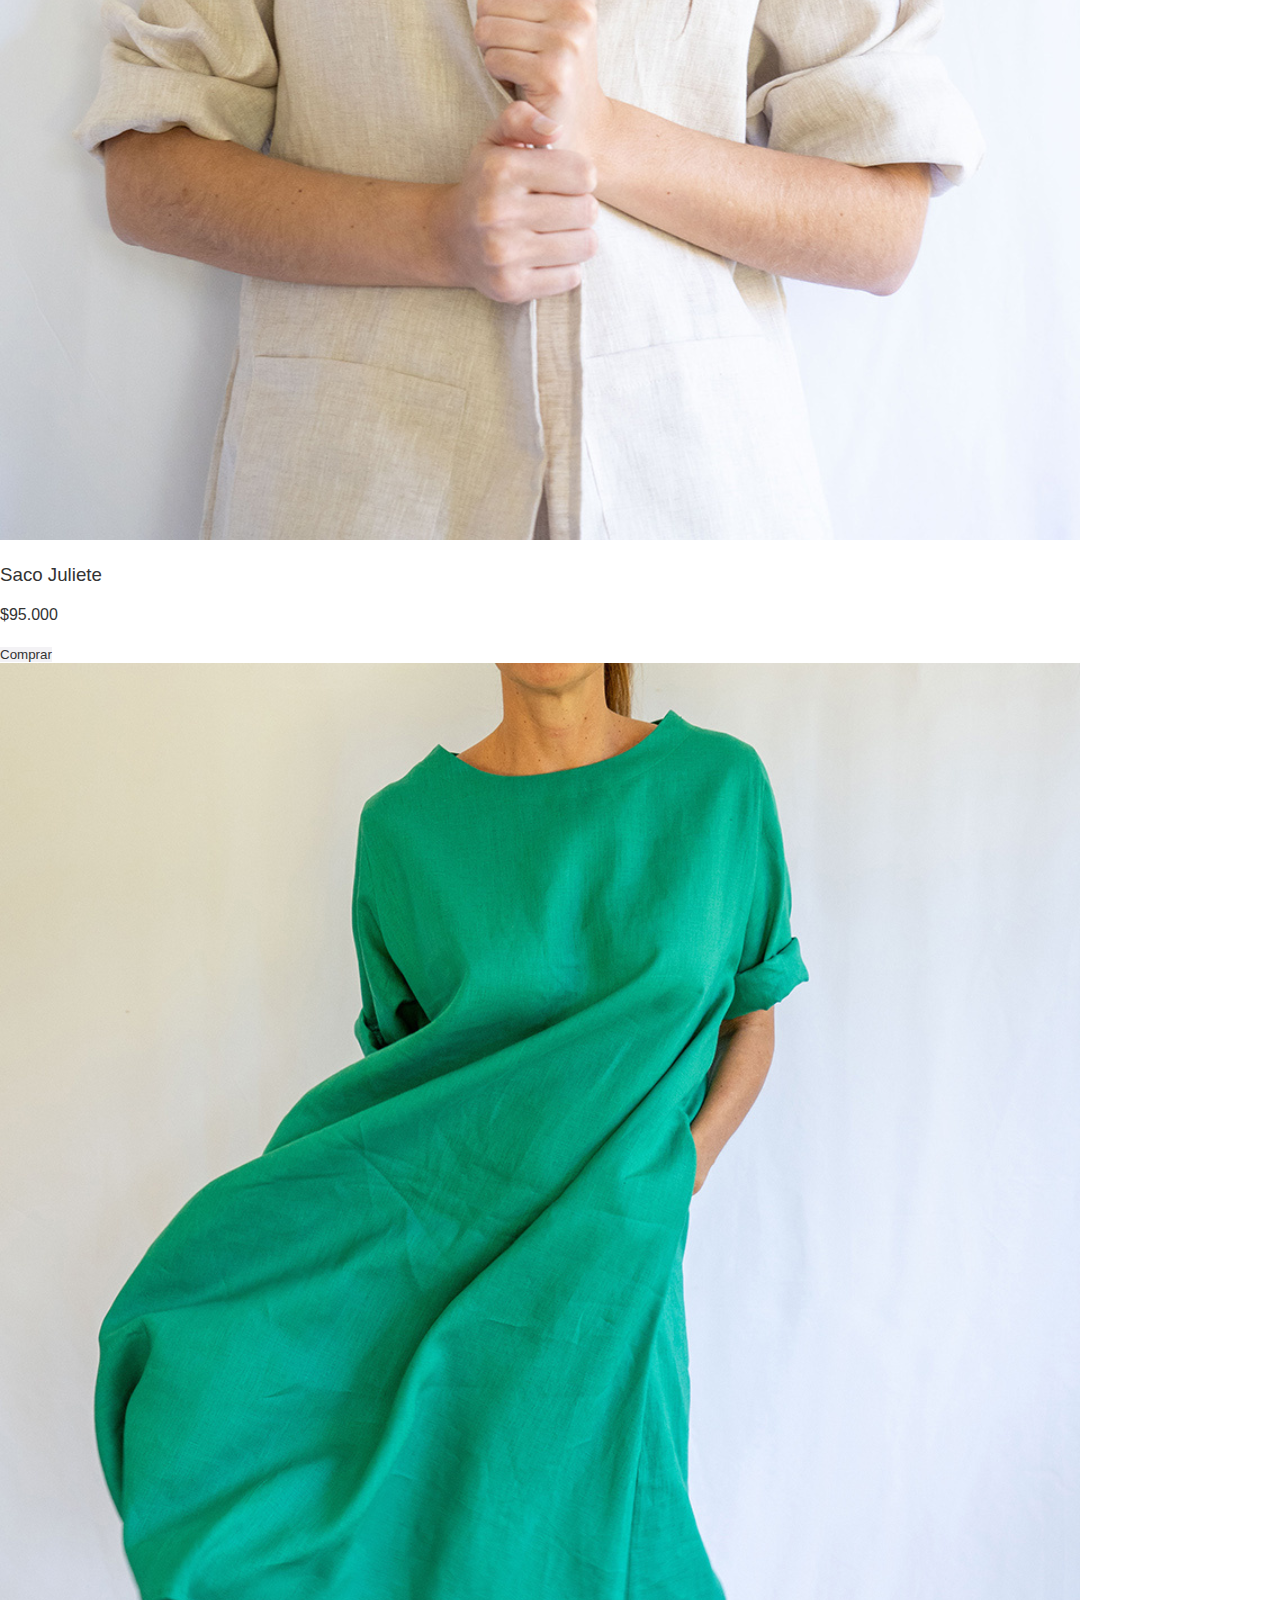
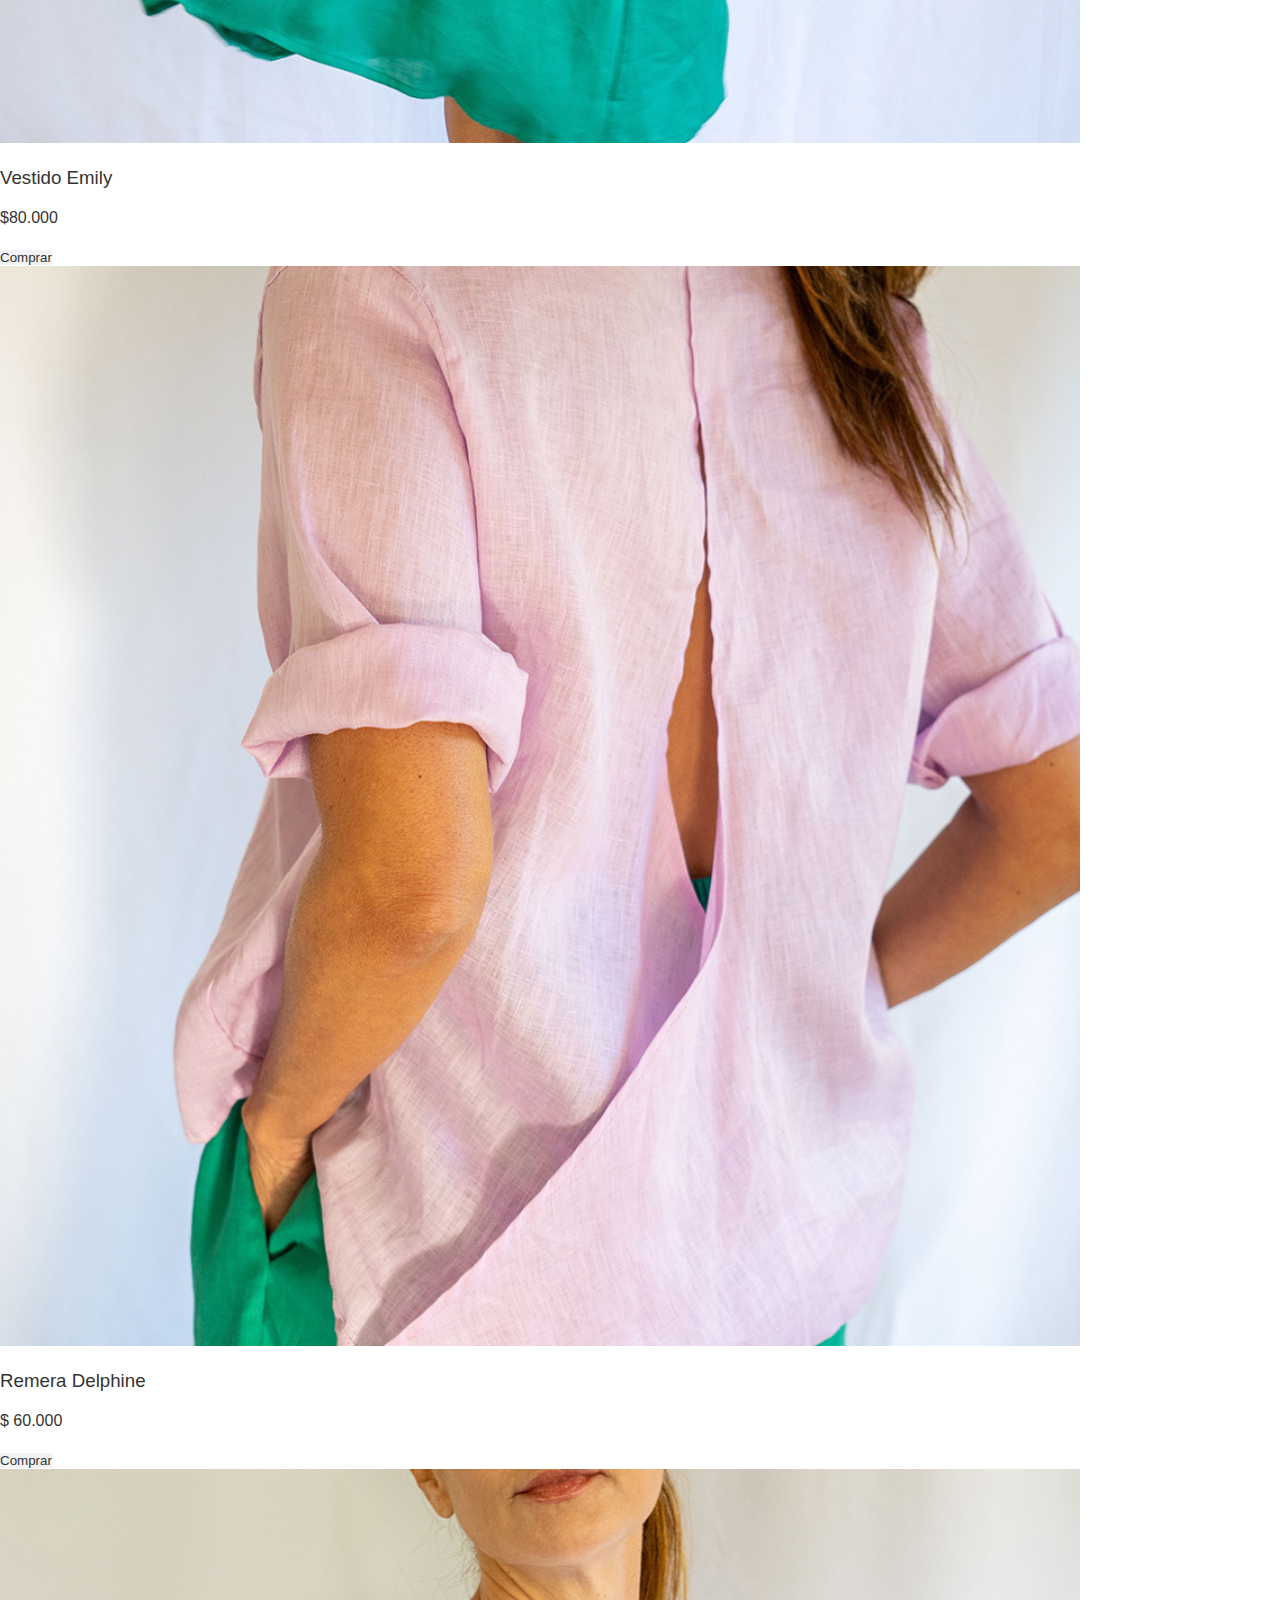
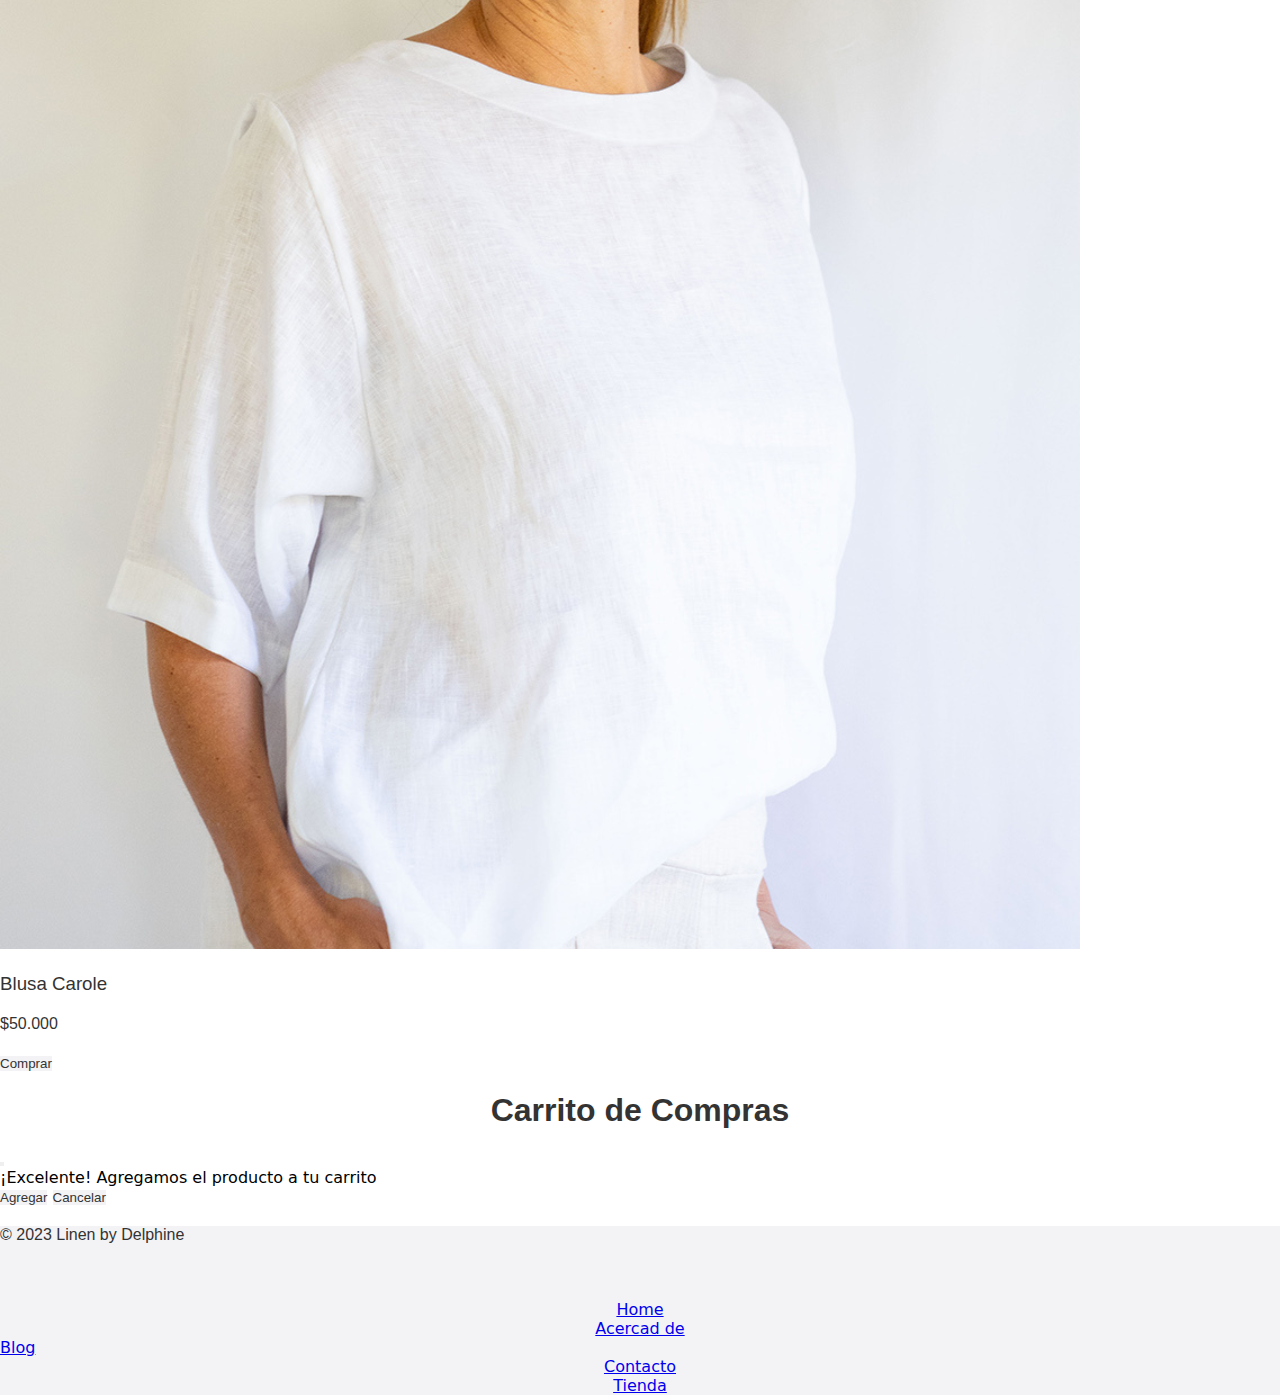
<file: html/tienda.html>
<!DOCTYPE html>
<html lang="es">

<head>
    <meta charset="UTF-8">
    <meta name="viewport" content="width=device-width, initial-scale=1.0">
    <meta name="description" content="Tienda online de Linen by Delphine. Encontra todo lo que buscas en lino premium a un click">
    <title>Linen by Delphine | Tienda Online</title>

    <link href="https://cdn.jsdelivr.net/npm/bootstrap@5.3.2/dist/css/bootstrap.min.css" rel="stylesheet"
        integrity="sha384-T3c6CoIi6uLrA9TneNEoa7RxnatzjcDSCmG1MXxSR1GAsXEV/Dwwykc2MPK8M2HN" crossorigin="anonymous">

    <link rel="stylesheet" href="../css/estilo.css">

</head>


<body class="container-fluid">

    <header class="sticky-top navbar navbar-expand-lg  encabezado">
        <div class="container-fluid">
            <a class="navbar-brand" href="../pruebaindex.html"></a>
            <img class="logo" src="../img/logo linen by Delphine-transparente.png" alt="Logo Linen by Delphine">
            <button class="navbar-toggler" type="button" data-bs-toggle="collapse" data-bs-target="#navbarNavAltMarkup"
                aria-controls="navbarNavAltMarkup" aria-expanded="false" aria-label="Toggle navigation">
                <span class="navbar-toggler-icon"></span>
            </button>

            <nav class="collapse navbar-collapse" id="navbarNavAltMarkup">
                <ul class="navbar-nav ms-auto menuNav">
                    <div class="navbar-nav ms-auto">
                        <li><a class="nav-link" href="../index.html">Home</a>
                        </li>
                        <li><a class="nav-link" href="acercade.html">Acerca de</a>
                        </li>
                        <li> <a class="nav-link" href="blog.html">Blog</a>
                        </li>
                        <li><a class="nav-link" href="contacto.html">Contacto</a>
                        </li>
                        <li><a class="nav-link" href="tienda.html">Tienda</a>
                        </li>
                    </div>
                </ul>
            </nav>
        </div>

    </header>

    <h1>Tienda</h1>


    <div class="row">
        <div class="card col-xl-4 col-md-6 col-sm-12">
            <img src="../img/Cuadrada 1.png" class="card-img-top imgCard" alt="Camisa lino">
            <div class="card-body">
                <h3 class="card-title">Pantalón Caroline</h3>
                <p class="card-text">$84.000</p>
                <button type="button" class="btn btnLinen" data-bs-toggle="modal"
                    data-bs-target="#exampleModal">Comprar</button>
            </div>
        </div>

        <div class="card col-xl-4 col-md-6 col-sm-12">
            <img src="../img/Cuadrada 2.png" class="card-img-top imgCard" alt="Musculosa lino">
            <div class="card-body">
                <h3 class="card-title">Musculosa Anne</h3>
                <p class="card-text">$35.000</p>
                <button type="button" class="btn btnLinen" data-bs-toggle="modal"
                    data-bs-target="#exampleModal">Comprar</button>
            </div>
        </div>

        <div class="card col-xl-4 col-md-6 col-sm-12">
            <img src="../img/Cuadrada 3.png" class="card-img-top imgCard" alt="Blusa lino">
            <div class="card-body ">
                <h3 class="card-title">Saco Juliete</h3>
                <p class="card-text">$95.000</p>
                <button type="button" class="btn btnLinen" data-bs-toggle="modal"
                    data-bs-target="#exampleModal">Comprar</button>
            </div>
        </div>

        <div class="card col-xl-4 col-md-6 col-sm-12">
            <img src="../img/Cuadrada 4.png" class="card-img-top imgCard" alt="Saco lino">
            <div class="card-body">
                <h3 class="card-title">Vestido Emily</h3>
                <p class="card-text">$80.000</p>
                <button type="button" class="btn btnLinen" data-bs-toggle="modal"
                    data-bs-target="#exampleModal">Comprar</button>
            </div>
        </div>

        <div class="card col-xl-4 col-md-6 col-sm-12">
            <img src="../img/Cuadrada 5.png" class="card-img-top imgCard" alt="Saco lino">
            <div class="card-body">
                <h3 class="card-title">Remera Delphine</h3>
                <p class="card-text">$ 60.000</p>
                <button type="button" class="btn btnLinen" data-bs-toggle="modal"
                    data-bs-target="#exampleModal">Comprar</button>
            </div>
        </div>

        <div class="card col-xl-4 col-md-6 col-sm-12">
            <img src="../img/Cuadrada 6.png" class="card-img-top imgCard" alt="Saco lino">
            <div class="card-body">
                <h3 class="card-title">Blusa Carole</h3>
                <p class="card-text">$50.000</p>
                <button type="button" class="btn btnLinen" data-bs-toggle="modal"
                    data-bs-target="#exampleModal">Comprar</button>
            </div>
        </div>

    </div>

<!-- MODAL -->


<div class="modal fade" id="exampleModal" tabindex="-1" aria-labelledby="exampleModalLabel" aria-hidden="true">
    <div class="modal-dialog">
        <div class="modal-content">
            <div class="modal-header">
                <h1 class="modal-title fs-5" id="exampleModalLabel">Carrito de Compras</h1>
                <button type="button" class="btn-close" data-bs-dismiss="modal" aria-label="Close"></button>
            </div>
            <div class="modal-body">
                ¡Excelente! Agregamos el producto a tu carrito
            </div>
            <div class="modal-footer">
                <button type="button" class="btn btnLinen" data-bs-dismiss="modal">Agregar</button>
                <button type="button" class="btn btnLinen">Cancelar</button>
            </div>
        </div>
    </div>
</div>


 
<footer class="d-flex flex-wrap justify-content-between align-items-center py-3 my-4 border-top">
    <p class="col-md-4 mb-0 text-body-">&copy; 2023 Linen by Delphine</p>


    <a href="/" class="col-md-4 d-flex align-items-center justify-content-center mb-3 mb-md-0 me-md-auto link-body-emphasis text-decoration-none">
      <svg class="bi me-2" width="40" height="32"><use xlink:href="#bootstrap"/></svg>
 
    </a>

    <ul class="nav col-md-4 justify-content-end">
        <li class="nav-item footerH"><a href="../index.html" class="nav-link px-2">Home</a></li>
        <li class="nav-item footerH"><a href="acercade.html" class="nav-link px-2 footerH">Acercad de</a></li>
        <li class="nav-item"><a href="blog.html" class="nav-link px-2 footerH">Blog</a></li>
        <li class="nav-item footerH"><a href="contacto.html" class="nav-link px-2">Contacto</a></li>
        <li class="nav-item footerH"><a href="tienda.html" class="nav-link px-2">Tienda</a></li>
    </ul>

  </footer>




    <!-- BOOSTRAP El script va al final del body para que lea todas las etiquetas primero -->
    <script src="https://cdn.jsdelivr.net/npm/bootstrap@5.3.2/dist/js/bootstrap.bundle.min.js"
        integrity="sha384-C6RzsynM9kWDrMNeT87bh95OGNyZPhcTNXj1NW7RuBCsyN/o0jlpcV8Qyq46cDfL"
        crossorigin="anonymous"></script>


</body>

</html>
</file>
<file: css/estilo.css>
@import url("https://fonts.googleapis.com/css2?family=Roboto&display=swap");
* {
  margin: 0;
  padding: 0;
}

body {
  background-color: f3f3f5;
  font-family: system-ui, -apple-system, BlinkMacSystemFont, "Segoe UI", Roboto, Oxygen, Ubuntu, Cantarell, "Open Sans", "Helvetica Neue", sans-serif;
}

.encabezado {
  background-color: #f3f2f5;
  padding: 0;
}

.menuNav a {
  text-transform: uppercase;
  text-decoration: none;
  color: #333;
  font-size: 1.2rem;
  font-weight: 600;
}

header {
  text-align: center;
  padding-bottom: 20px;
  max-width: 100%;
}

.encabezado {
  border-top: 100px;
}

.containerHeader {
  max-width: 100%;
}

.menuNav a:hover {
  background-color: #C8C8C8;
  color: #FAF2E9;
  background-color: #C8C8C8;
  color: #FAF2E9;
}

.divAcerca {
  padding: 10px;
  border: 10px;
  padding-left: 20px;
  border-left: 20px;
}

.logo {
  width: 150px;
}

nav ul li {
  list-style: none;
  display: inline-block;
  margin: 0 10px;
}

.productos {
  background-color: #f3f2f5;
  color: #fafafa;
  text-align: center;
  text-transform: uppercase;
  font-weight: bold;
  font-size: 3rem;
  border: 10px;
  padding: 10px;
}

.imgtienda {
  display: inline-block;
  width: 25%;
  height: auto;
}

footer ul a li {
  color: black;
}

/*iframe {
      display: block;
      margin: auto;
  }*/
.footerH {
  text-align: center;
}

footer {
  background-color: #f3f2f5;
  margin: 0%;
  padding: 0%;
  border-top: none;
  width: 100%;
  height: 100%;
  bottom: 0px;
}

label {
  display: block;
  margin-bottom: 5px;
  font-family: system-ui, -apple-system, BlinkMacSystemFont, "Segoe UI", Roboto, Oxygen, Ubuntu, Cantarell, "Open Sans", "Helvetica Neue", sans-serif;
  color: #333;
  font-size: 20px;
}

textarea, input {
  display: block;
  width: 100%;
  padding: 10px;
  border: 1px solid #ccc;
  border-radius: 5px;
  font-size: 16px;
  font-family: system-ui, -apple-system, BlinkMacSystemFont, "Segoe UI", Roboto, Oxygen, Ubuntu, Cantarell, "Open Sans", "Helvetica Neue", sans-serif;
  margin-bottom: 10px;
}

.btnForm {
  background-color: #f3f2f5;
  color: #333;
  border: none;
  padding: 10px 20px;
  border-radius: 5px;
  font-size: 18px;
  font-family: system-ui, -apple-system, BlinkMacSystemFont, "Segoe UI", Roboto, Oxygen, Ubuntu, Cantarell, "Open Sans", "Helvetica Neue", sans-serif;
  cursor: pointer;
  margin-top: 10px;
}
.btnForm:hover {
  background-color: #C8C8C8;
  color: #ffffff;
  border: none;
}

.spanFont {
  font-weight: bold;
}

.cajaPrincipal {
  width: 100%;
  padding: 20px;
}

@media (max-width: 500px) {
  .logo {
    max-width: 50px;
  }
}
.contenedorBlog {
  margin: 20px;
}

.imgBlog {
  display: block;
  width: 100%;
  height: auto;
}

.aBlog {
  background-color: #333;
  color: #ffffff;
  text-align: center;
  padding: 10px;
  font-weight: 400;
  font-size: 20px;
  font-family: system-ui, -apple-system, BlinkMacSystemFont, "Segoe UI", Roboto, Oxygen, Ubuntu, Cantarell, "Open Sans", "Helvetica Neue", sans-serif;
  text-transform: uppercase;
}

.imgAcerca {
  position: static;
  display: block;
  margin: auto;
  width: 60%;
  height: auto;
  padding: 20px;
}

.divAcerca {
  margin: 10px;
  padding: 10px;
  border: 10px;
  padding-left: 20px;
  border-left: 20px;
}

.imgportada {
  position: static;
  display: block;
  margin: auto;
  width: 100%;
  height: auto;
  padding-bottom: 40px;
}

.btnLinen {
  background-color: #f3f2f5;
  color: #333;
  border: none;
}
.btnLinen:hover {
  background-color: #C8C8C8;
  color: #ffffff;
  border: none;
}

.productos {
  background-color: #f3f2f5;
  color: #fafafa;
  text-align: center;
  text-transform: uppercase;
  font-weight: bold;
  font-size: 3rem;
  border: 10px;
  padding: 10px;
}

.menuNav a:hover {
  background-color: #C8C8C8;
  color: #FAF2E9;
}

.divAcerca {
  padding: 10px;
  border: 10px;
  padding-left: 20px;
  border-left: 20px;
}

.logo {
  width: 150px;
}

.imgportada {
  position: static;
  display: block;
  margin: auto;
  width: 100%;
  height: auto;
  padding-bottom: 40px;
}

main {
  margin: 20px;
  padding: 20px;
}

h1 {
  font-weight: 600;
  margin: 20px 0px;
  font-family: Arial, Helvetica, sans-serif;
  color: #333;
  text-align: center;
}

h2 {
  font-weight: 400;
  margin: 20px 0px;
  font-family: Arial, Helvetica, sans-serif;
  color: #333;
  text-align: center;
}

h3,
h4,
p {
  margin: 20px 0px;
  font-family: Arial, Helvetica, sans-serif;
  color: #333;
  font-weight: 100;
}

.card {
  border: none;
}

/*# sourceMappingURL=estilo.css.map */
</file>
